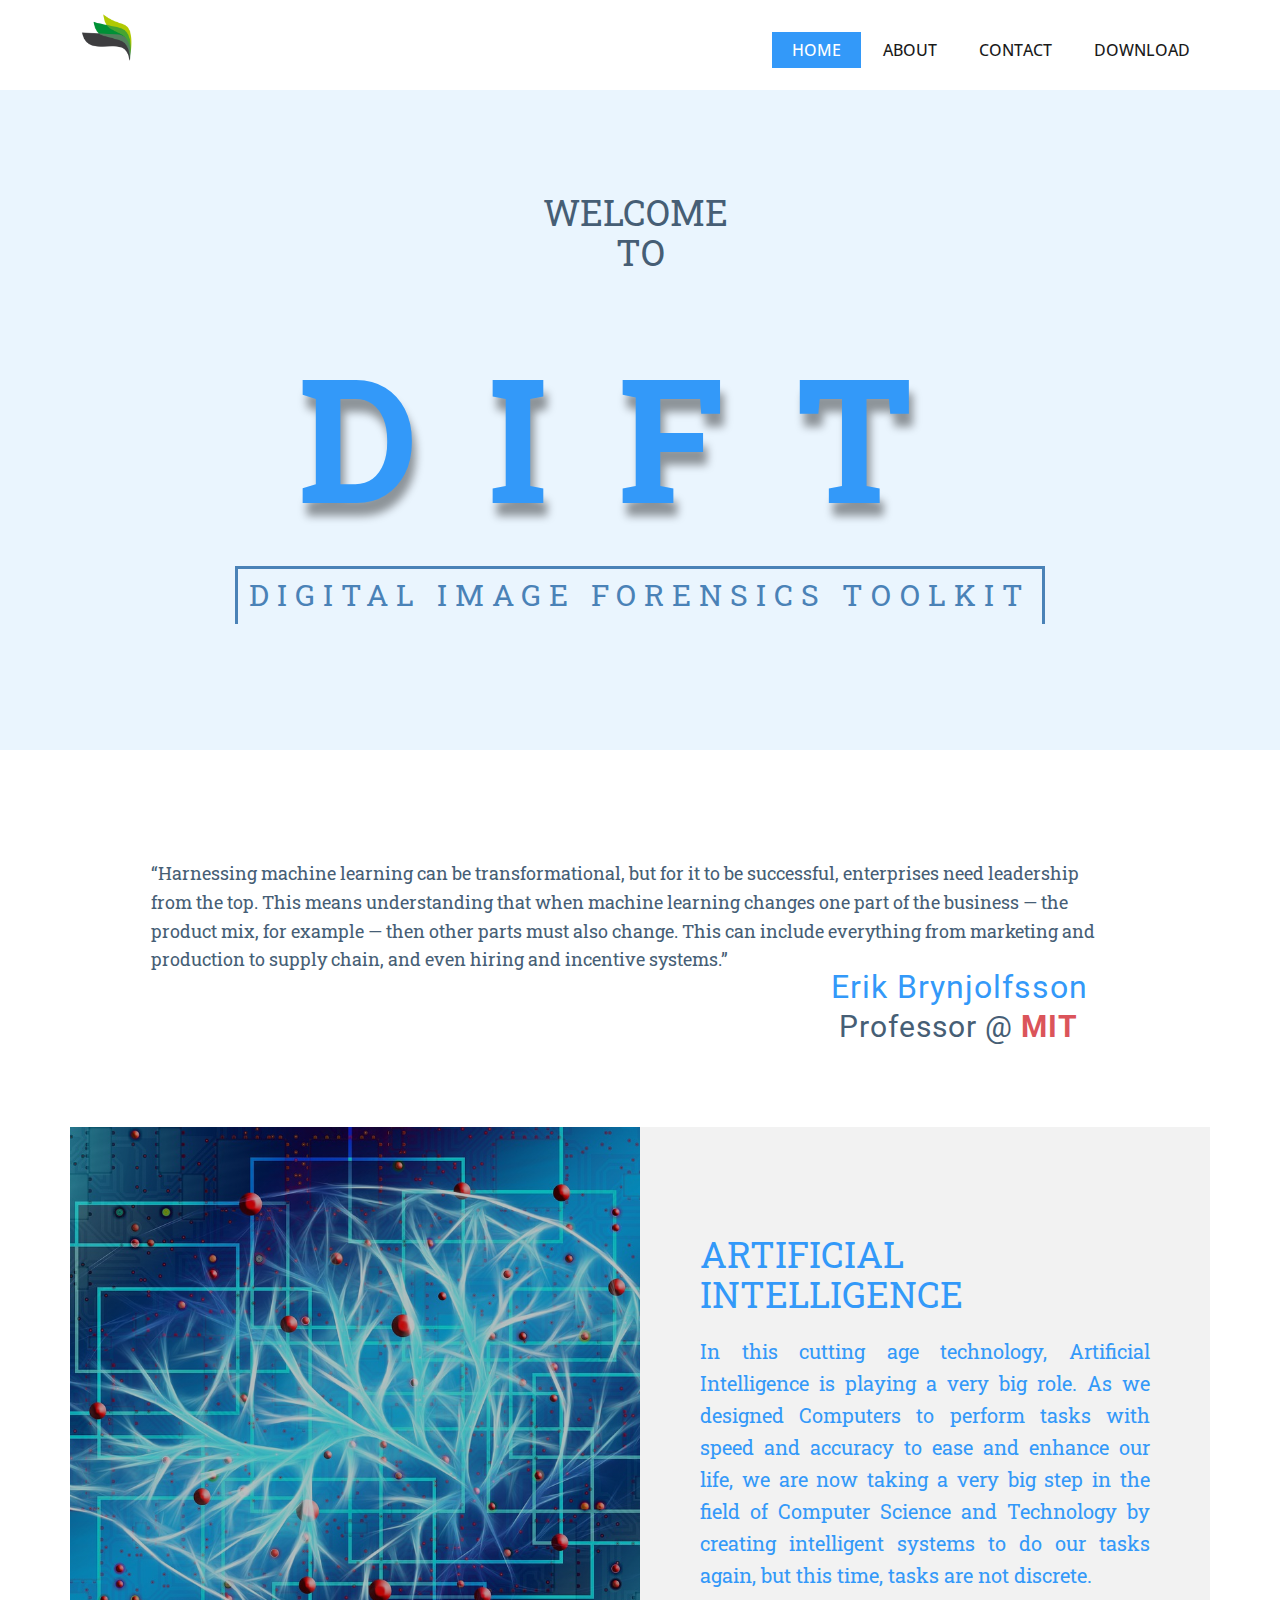
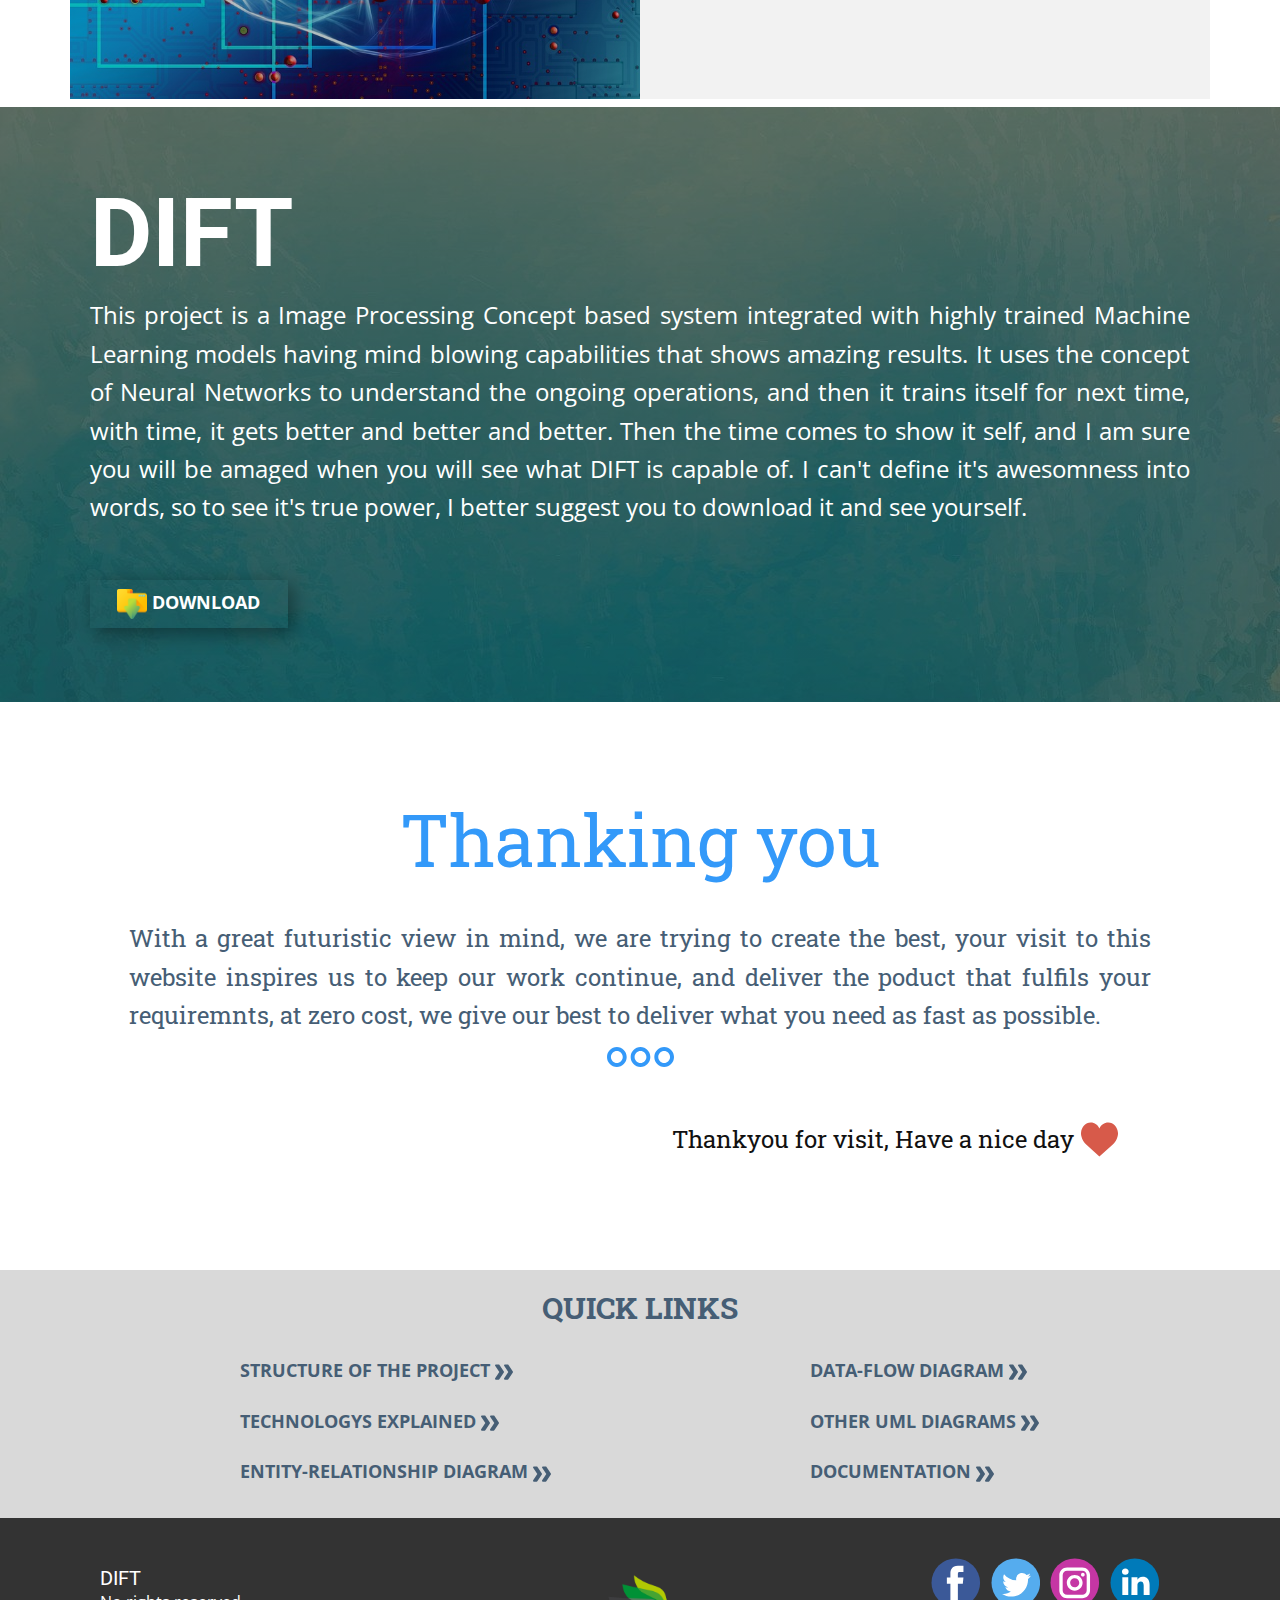
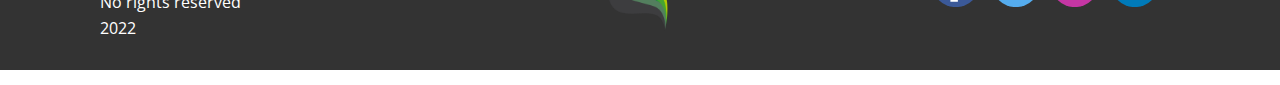
<file: index.html>
<!DOCTYPE html>
<html style="font-size: 16px;">
  <head>
    <meta name="viewport" content="width=device-width, initial-scale=1.0">
    <meta charset="utf-8">
    <meta name="keywords" content="WELCOME&nbsp;TO, DIFT​, ARTIFICIAL INTELLIGENCE, DIFT, Thanking you">
    <meta name="description" content="Digital Image Forensics Toolkit is an Artificial Intelligence based Forensics software that allows the user to perform basic to advance level operations for free.">
    <meta name="page_type" content="np-template-header-footer-from-plugin">
    <title>Home</title>
    <link rel="stylesheet" href="nicepage.css" media="screen">
<link rel="stylesheet" href="Home.css" media="screen">
    <script class="u-script" type="text/javascript" src="jquery.js" defer=""></script>
    <script class="u-script" type="text/javascript" src="nicepage.js" defer=""></script>
    <meta name="generator" content="Nicepage 4.6.5, nicepage.com">
    <link id="u-theme-google-font" rel="stylesheet" href="https://fonts.googleapis.com/css?family=Roboto:100,100i,300,300i,400,400i,500,500i,700,700i,900,900i|Open+Sans:300,300i,400,400i,500,500i,600,600i,700,700i,800,800i">
    <link id="u-page-google-font" rel="stylesheet" href="https://fonts.googleapis.com/css?family=Roboto+Slab:100,200,300,400,500,600,700,800,900">
    
    
    
    
    
    
    
    <script type="application/ld+json">{
		"@context": "http://schema.org",
		"@type": "Organization",
		"name": "",
		"logo": "images/536120479-0.png",
		"sameAs": []
}</script>
    <meta name="theme-color" content="#3399f9">
    <meta property="og:title" content="Home">
    <meta property="og:description" content="Digital Image Forensics Toolkit is an Artificial Intelligence based Forensics software that allows the user to perform basic to advance level operations for free.">
    <meta property="og:type" content="website">
  </head>
  <body data-home-page="Home.html" data-home-page-title="Home" class="u-body u-xl-mode"><header class="u-clearfix u-header u-header" id="sec-83c2"><div class="u-clearfix u-sheet u-sheet-1">
        <a href="https://nicepage.com" class="u-image u-logo u-image-1" data-image-width="150" data-image-height="150">
          <img src="images/536120479-0.png" class="u-logo-image u-logo-image-1">
        </a>
        <nav class="u-menu u-menu-dropdown u-offcanvas u-menu-1" data-responsive-from="MD">
          <div class="menu-collapse" style="font-size: 1rem; letter-spacing: 0px; text-transform: uppercase; font-weight: 500;">
            <a class="u-button-style u-custom-active-border-color u-custom-active-color u-custom-border u-custom-border-color u-custom-borders u-custom-hover-border-color u-custom-hover-color u-custom-left-right-menu-spacing u-custom-padding-bottom u-custom-text-active-color u-custom-text-color u-custom-text-hover-color u-custom-top-bottom-menu-spacing u-nav-link u-text-active-palette-1-base u-text-hover-palette-2-base" href="#">
              <svg class="u-svg-link" viewBox="0 0 24 24"><use xmlns:xlink="http://www.w3.org/1999/xlink" xlink:href="#menu-hamburger"></use></svg>
              <svg class="u-svg-content" version="1.1" id="menu-hamburger" viewBox="0 0 16 16" x="0px" y="0px" xmlns:xlink="http://www.w3.org/1999/xlink" xmlns="http://www.w3.org/2000/svg"><g><rect y="1" width="16" height="2"></rect><rect y="7" width="16" height="2"></rect><rect y="13" width="16" height="2"></rect>
</g></svg>
            </a>
          </div>
          <div class="u-custom-menu u-nav-container">
            <ul class="u-nav u-spacing-2 u-unstyled u-nav-1"><li class="u-nav-item"><a class="u-active-palette-1-base u-border-active-palette-1-base u-border-hover-palette-1-base u-border-no-left u-border-no-right u-border-no-top u-button-style u-hover-palette-1-light-2 u-nav-link u-text-active-white u-text-grey-90 u-text-hover-white" href="Home.html" style="padding: 10px 20px;">Home</a>
</li><li class="u-nav-item"><a class="u-active-palette-1-base u-border-active-palette-1-base u-border-hover-palette-1-base u-border-no-left u-border-no-right u-border-no-top u-button-style u-hover-palette-1-light-2 u-nav-link u-text-active-white u-text-grey-90 u-text-hover-white" href="About.html" style="padding: 10px 20px;">About</a>
</li><li class="u-nav-item"><a class="u-active-palette-1-base u-border-active-palette-1-base u-border-hover-palette-1-base u-border-no-left u-border-no-right u-border-no-top u-button-style u-hover-palette-1-light-2 u-nav-link u-text-active-white u-text-grey-90 u-text-hover-white" href="Contact.html" style="padding: 10px 20px;">Contact</a>
</li><li class="u-nav-item"><a class="u-active-palette-1-base u-border-active-palette-1-base u-border-hover-palette-1-base u-border-no-left u-border-no-right u-border-no-top u-button-style u-hover-palette-1-light-2 u-nav-link u-text-active-white u-text-grey-90 u-text-hover-white" href="Download.html" target="_blank" style="padding: 10px 20px;">Download</a>
</li></ul>
          </div>
          <div class="u-custom-menu u-nav-container-collapse">
            <div class="u-black u-container-style u-inner-container-layout u-opacity u-opacity-95 u-sidenav">
              <div class="u-inner-container-layout u-sidenav-overflow">
                <div class="u-menu-close"></div>
                <ul class="u-align-center u-nav u-popupmenu-items u-unstyled u-nav-2"><li class="u-nav-item"><a class="u-button-style u-nav-link" href="Home.html" style="padding: 10px 20px;">Home</a>
</li><li class="u-nav-item"><a class="u-button-style u-nav-link" href="About.html" style="padding: 10px 20px;">About</a>
</li><li class="u-nav-item"><a class="u-button-style u-nav-link" href="Contact.html" style="padding: 10px 20px;">Contact</a>
</li><li class="u-nav-item"><a class="u-button-style u-nav-link" href="Download.html" target="_blank" style="padding: 10px 20px;">Download</a>
</li></ul>
              </div>
            </div>
            <div class="u-black u-menu-overlay u-opacity u-opacity-70"></div>
          </div>
        </nav>
      </div></header>
    <section class="u-clearfix u-palette-1-light-3 u-section-1" id="sec-63e3">
      <div class="u-clearfix u-sheet u-sheet-1">
        <h2 class="u-align-center u-custom-font u-font-roboto-slab u-text u-text-default u-text-palette-1-dark-2 u-text-1">WELCOME&nbsp;<br>TO
        </h2>
        <h1 class="u-align-center u-custom-font u-font-roboto-slab u-hover-feature u-text u-text-default-lg u-text-default-md u-text-default-sm u-text-default-xl u-text-palette-1-base u-title u-text-2" data-animation-name="pulse" data-animation-duration="1000" data-animation-direction="" data-animation-delay="0">DIFT<span style="font-weight: 700;"></span>
        </h1>
        <div class="u-border-3 u-border-palette-1-dark-1 u-shape u-shape-bottom u-shape-1"></div>
        <h3 class="u-align-center u-custom-font u-font-roboto-slab u-text u-text-default u-text-palette-1-dark-1 u-text-3">DIGITAL IMAGE FORENSICS TOOLKIT </h3>
      </div>
      
    </section>
    <section class="u-clearfix u-section-2" id="sec-2ee2">
      <div class="u-clearfix u-sheet u-valign-middle u-sheet-1">
        <div class="u-clearfix u-layout-wrap u-layout-wrap-1">
          <div class="u-layout">
            <div class="u-layout-row">
              <div class="u-align-left u-container-style u-layout-cell u-left-cell u-size-60 u-layout-cell-1">
                <div class="u-container-layout u-container-layout-1">
                  <p class="u-custom-font u-font-roboto-slab u-text u-text-palette-1-dark-2 u-text-1">“Harnessing machine learning can be transformational, but for it to be successful, enterprises need leadership from the top. This means understanding that when machine learning changes one part of the business — the product mix, for example — then other parts must also change. This can include everything from marketing and production to supply chain, and even hiring and incentive systems.”</p>
                  <h3 class="u-text u-text-default u-text-2">
                    <a href="https://www.brynjolfsson.com/" class="u-active-none u-border-none u-btn u-button-style u-hover-none u-none u-text-palette-1-base u-btn-1">Erik Brynjolfsson</a>
                    <br>
                    <span class="u-text-palette-1-dark-2" style="font-size: 1.875rem;">&nbsp;Professor @ <span style="font-weight: 700;" class="u-text-palette-2-base">MIT</span>
                    </span>
                  </h3>
                </div>
              </div>
            </div>
          </div>
        </div>
      </div>
    </section>
    <section class="u-clearfix u-section-3" id="sec-2bcc">
      <div class="u-clearfix u-sheet u-sheet-1">
        <div class="u-clearfix u-expanded-width u-gutter-0 u-layout-wrap u-layout-wrap-1">
          <div class="u-layout" style="">
            <div class="u-layout-row" style="">
              <div class="u-align-left u-container-style u-image u-layout-cell u-left-cell u-shading u-size-30 u-size-xs-60 u-image-1" src="" data-image-width="150" data-image-height="99">
                <div class="u-container-layout u-container-layout-1" src=""></div>
              </div>
              <div class="u-container-style u-grey-5 u-layout-cell u-right-cell u-size-30 u-size-xs-60 u-layout-cell-2">
                <div class="u-container-layout u-valign-middle u-container-layout-2">
                  <h2 class="u-align-left u-custom-font u-font-roboto-slab u-text u-text-default u-text-palette-1-base u-text-1">ARTIFICIAL INTELLIGENCE</h2>
                  <p class="u-align-justify u-custom-font u-font-roboto-slab u-text u-text-palette-1-base u-text-2">In this cutting age technology, Artificial Intelligence is playing a very big role. As we designed Computers to perform tasks with speed and accuracy to ease and enhance our life, we are now taking a very big step in the field of Computer Science and Technology by creating intelligent systems to do our tasks again, but this time, tasks are not discrete.&nbsp;&nbsp;</p>
                </div>
              </div>
            </div>
          </div>
        </div>
      </div>
    </section>
    <section class="u-align-left u-clearfix u-image u-shading u-section-4" src="" data-image-width="1280" data-image-height="853" id="sec-acba">
      <div class="u-clearfix u-sheet u-valign-middle u-sheet-1">
        <h1 class="u-text u-text-default u-title u-text-1">DIFT</h1>
        <p class="u-align-justify u-large-text u-text u-text-variant u-text-2">This project is a Image Processing Concept based system integrated with highly trained Machine Learning models having mind blowing capabilities that shows amazing results. It uses the concept of Neural Networks to understand the ongoing operations, and then it trains itself for next time, with time, it gets better and better and better. Then the time comes to show it self, and I am sure you will be amaged when you will see what DIFT is capable of. I can't define it's awesomness into words, so to see it's true power, I better suggest you to download it and see yourself.&nbsp;</p>
        <a href="#" class="u-btn u-button-style u-none u-btn-1"><span class="u-file-icon u-icon u-icon-1"><img src="images/3039520.png" alt=""></span>&nbsp;DOWNLOAD
        </a>
      </div>
    </section>
    <section class="u-align-center u-clearfix u-section-5" id="sec-5cc6">
      <div class="u-clearfix u-sheet u-sheet-1">
        <h1 class="u-custom-font u-font-roboto-slab u-text u-text-default u-text-palette-1-base u-title u-text-1">Thanking you</h1>
        <p class="u-align-justify u-custom-font u-font-roboto-slab u-large-text u-text u-text-palette-1-dark-2 u-text-variant u-text-2">With a great futuristic view in mind, we are trying to create the best, your visit to this website inspires us to keep our work continue, and deliver the poduct that fulfils your requiremnts, at zero cost, we give our best to deliver what you need as fast as possible.&nbsp;</p>
        <div class="u-shape u-shape-svg u-text-palette-1-base u-shape-1">
          <svg class="u-svg-link" preserveAspectRatio="none" viewBox="0 0 160 48" style=""><use xmlns:xlink="http://www.w3.org/1999/xlink" xlink:href="#svg-2d8c"></use></svg>
          <svg class="u-svg-content" viewBox="0 0 160 48" x="0px" y="0px" id="svg-2d8c"><path d="M80,9.6c7.6,0,14.1,6.6,14.1,14.4S87.6,38.4,80,38.4S65.9,31.8,65.9,24S72.4,9.6,80,9.6 M80,0C67.1,0,56.5,10.8,56.5,24
	S67.1,48,80,48s23.5-10.8,23.5-24S92.9,0,80,0L80,0z M136.5,9.6c7.6,0,14.1,6.6,14.1,14.4s-6.5,14.4-14.1,14.4s-14.1-6.6-14.1-14.4
	S128.8,9.6,136.5,9.6 M136.5,0c-12.9,0-23.5,10.8-23.5,24s10.6,24,23.5,24c12.9,0,23.5-10.8,23.5-24S149.4,0,136.5,0L136.5,0z
	 M23.5,9.6c7.6,0,14.1,6.6,14.1,14.4s-6.5,14.4-14.1,14.4S9.4,31.8,9.4,24S15.9,9.6,23.5,9.6 M23.5,0C10.6,0,0,10.8,0,24
	s10.6,24,23.5,24s23.5-10.8,23.5-24S36.4,0,23.5,0L23.5,0z"></path></svg>
        </div>
        <div class="u-container-style u-group u-group-1">
          <div class="u-container-layout"><span class="u-icon u-icon-1"><svg class="u-svg-link" preserveAspectRatio="xMidYMin slice" viewBox="0 0 50 50" style=""><use xmlns:xlink="http://www.w3.org/1999/xlink" xlink:href="#svg-57d1"></use></svg><svg class="u-svg-content" viewBox="0 0 50 50" x="0px" y="0px" id="svg-57d1" style="enable-background:new 0 0 50 50;"><path style="fill:currentColor;" d="M24.85,10.126c2.018-4.783,6.628-8.125,11.99-8.125c7.223,0,12.425,6.179,13.079,13.543
	c0,0,0.353,1.828-0.424,5.119c-1.058,4.482-3.545,8.464-6.898,11.503L24.85,48L7.402,32.165c-3.353-3.038-5.84-7.021-6.898-11.503
	c-0.777-3.291-0.424-5.119-0.424-5.119C0.734,8.179,5.936,2,13.159,2C18.522,2,22.832,5.343,24.85,10.126z"></path></svg></span>
            <h4 class="u-align-justify u-custom-font u-font-roboto-slab u-text u-text-default u-text-3">Thankyou for visit, Have a nice day</h4>
          </div>
        </div>
      </div>
    </section>
    <section class="u-align-center u-clearfix u-grey-15 u-section-6" id="sec-d1f7">
      <div class="u-clearfix u-sheet u-valign-middle-xs u-sheet-1">
        <h3 class="u-custom-font u-font-roboto-slab u-text u-text-default u-text-palette-1-dark-2 u-text-1">QUICK LINKS</h3>
        <div class="u-container-style u-group u-group-1">
          <div class="u-container-layout">
            <a href="https://nicepage.com/k/business-card-html-templates" class="u-btn u-button-style u-none u-text-hover-palette-1-base u-text-palette-1-dark-2 u-btn-1">STRUCTURE OF THE PROJECT&nbsp;<span class="u-icon u-text-palette-1-dark-2"><svg class="u-svg-content" viewBox="0 -32 426.66667 426" style="width: 1em; height: 1em;"><path d="m213.332031 181.667969c0 4.265625-1.277343 8.53125-3.625 11.730469l-106.667969 160c-3.839843 5.761718-10.238281 9.601562-17.707031 9.601562h-64c-11.730469 0-21.332031-9.601562-21.332031-21.332031 0-4.269531 1.28125-8.535157 3.625-11.734375l98.773438-148.265625-98.773438-148.269531c-2.34375-3.199219-3.625-7.464844-3.625-11.730469 0-11.734375 9.601562-21.335938 21.332031-21.335938h64c7.46875 0 13.867188 3.839844 17.707031 9.601563l106.667969 160c2.347657 3.199218 3.625 7.464844 3.625 11.734375zm0 0"></path><path d="m426.667969 181.667969c0 4.265625-1.28125 8.53125-3.628907 11.730469l-106.664062 160c-3.839844 5.761718-10.242188 9.601562-17.707031 9.601562h-64c-11.734375 0-21.335938-9.601562-21.335938-21.332031 0-4.269531 1.28125-8.535157 3.628907-11.734375l98.773437-148.265625-98.773437-148.269531c-2.347657-3.199219-3.628907-7.464844-3.628907-11.730469 0-11.734375 9.601563-21.335938 21.335938-21.335938h64c7.464843 0 13.867187 3.839844 17.707031 9.601563l106.664062 160c2.347657 3.199218 3.628907 7.464844 3.628907 11.734375zm0 0"></path></svg><img></span>
            </a>
            <a href="https://nicepage.com/k/business-card-html-templates" class="u-btn u-button-style u-none u-text-hover-palette-1-base u-text-palette-1-dark-2 u-btn-2">TECHNOLOGYS EXPLAINED&nbsp;<span class="u-icon u-text-palette-1-dark-2"><svg class="u-svg-content" viewBox="0 -32 426.66667 426" style="width: 1em; height: 1em;"><path d="m213.332031 181.667969c0 4.265625-1.277343 8.53125-3.625 11.730469l-106.667969 160c-3.839843 5.761718-10.238281 9.601562-17.707031 9.601562h-64c-11.730469 0-21.332031-9.601562-21.332031-21.332031 0-4.269531 1.28125-8.535157 3.625-11.734375l98.773438-148.265625-98.773438-148.269531c-2.34375-3.199219-3.625-7.464844-3.625-11.730469 0-11.734375 9.601562-21.335938 21.332031-21.335938h64c7.46875 0 13.867188 3.839844 17.707031 9.601563l106.667969 160c2.347657 3.199218 3.625 7.464844 3.625 11.734375zm0 0"></path><path d="m426.667969 181.667969c0 4.265625-1.28125 8.53125-3.628907 11.730469l-106.664062 160c-3.839844 5.761718-10.242188 9.601562-17.707031 9.601562h-64c-11.734375 0-21.335938-9.601562-21.335938-21.332031 0-4.269531 1.28125-8.535157 3.628907-11.734375l98.773437-148.265625-98.773437-148.269531c-2.347657-3.199219-3.628907-7.464844-3.628907-11.730469 0-11.734375 9.601563-21.335938 21.335938-21.335938h64c7.464843 0 13.867187 3.839844 17.707031 9.601563l106.664062 160c2.347657 3.199218 3.628907 7.464844 3.628907 11.734375zm0 0"></path></svg><img></span>
            </a>
            <a href="https://nicepage.com/k/business-card-html-templates" class="u-btn u-button-style u-none u-text-hover-palette-1-base u-text-palette-1-dark-2 u-btn-3">ENTITY-RELATIONSHIP DIAGRAM&nbsp;<span class="u-icon u-text-palette-1-dark-2"><svg class="u-svg-content" viewBox="0 -32 426.66667 426" style="width: 1em; height: 1em;"><path d="m213.332031 181.667969c0 4.265625-1.277343 8.53125-3.625 11.730469l-106.667969 160c-3.839843 5.761718-10.238281 9.601562-17.707031 9.601562h-64c-11.730469 0-21.332031-9.601562-21.332031-21.332031 0-4.269531 1.28125-8.535157 3.625-11.734375l98.773438-148.265625-98.773438-148.269531c-2.34375-3.199219-3.625-7.464844-3.625-11.730469 0-11.734375 9.601562-21.335938 21.332031-21.335938h64c7.46875 0 13.867188 3.839844 17.707031 9.601563l106.667969 160c2.347657 3.199218 3.625 7.464844 3.625 11.734375zm0 0"></path><path d="m426.667969 181.667969c0 4.265625-1.28125 8.53125-3.628907 11.730469l-106.664062 160c-3.839844 5.761718-10.242188 9.601562-17.707031 9.601562h-64c-11.734375 0-21.335938-9.601562-21.335938-21.332031 0-4.269531 1.28125-8.535157 3.628907-11.734375l98.773437-148.265625-98.773437-148.269531c-2.347657-3.199219-3.628907-7.464844-3.628907-11.730469 0-11.734375 9.601563-21.335938 21.335938-21.335938h64c7.464843 0 13.867187 3.839844 17.707031 9.601563l106.664062 160c2.347657 3.199218 3.628907 7.464844 3.628907 11.734375zm0 0"></path></svg><img></span>
            </a>
          </div>
        </div>
        <div class="u-container-style u-group u-group-2">
          <div class="u-container-layout">
            <a href="https://nicepage.com/k/business-card-html-templates" class="u-btn u-button-style u-none u-text-hover-palette-1-base u-text-palette-1-dark-2 u-btn-4">DATA-FLOW DIAGRAM&nbsp;<span class="u-icon u-text-palette-1-dark-2"><svg class="u-svg-content" viewBox="0 -32 426.66667 426" style="width: 1em; height: 1em;"><path d="m213.332031 181.667969c0 4.265625-1.277343 8.53125-3.625 11.730469l-106.667969 160c-3.839843 5.761718-10.238281 9.601562-17.707031 9.601562h-64c-11.730469 0-21.332031-9.601562-21.332031-21.332031 0-4.269531 1.28125-8.535157 3.625-11.734375l98.773438-148.265625-98.773438-148.269531c-2.34375-3.199219-3.625-7.464844-3.625-11.730469 0-11.734375 9.601562-21.335938 21.332031-21.335938h64c7.46875 0 13.867188 3.839844 17.707031 9.601563l106.667969 160c2.347657 3.199218 3.625 7.464844 3.625 11.734375zm0 0"></path><path d="m426.667969 181.667969c0 4.265625-1.28125 8.53125-3.628907 11.730469l-106.664062 160c-3.839844 5.761718-10.242188 9.601562-17.707031 9.601562h-64c-11.734375 0-21.335938-9.601562-21.335938-21.332031 0-4.269531 1.28125-8.535157 3.628907-11.734375l98.773437-148.265625-98.773437-148.269531c-2.347657-3.199219-3.628907-7.464844-3.628907-11.730469 0-11.734375 9.601563-21.335938 21.335938-21.335938h64c7.464843 0 13.867187 3.839844 17.707031 9.601563l106.664062 160c2.347657 3.199218 3.628907 7.464844 3.628907 11.734375zm0 0"></path></svg><img></span>
            </a>
            <a href="https://nicepage.com/k/business-card-html-templates" class="u-btn u-button-style u-none u-text-hover-palette-1-base u-text-palette-1-dark-2 u-btn-5">OTHER UML DIAGRAMS&nbsp;<span class="u-icon u-text-palette-1-dark-2"><svg class="u-svg-content" viewBox="0 -32 426.66667 426" style="width: 1em; height: 1em;"><path d="m213.332031 181.667969c0 4.265625-1.277343 8.53125-3.625 11.730469l-106.667969 160c-3.839843 5.761718-10.238281 9.601562-17.707031 9.601562h-64c-11.730469 0-21.332031-9.601562-21.332031-21.332031 0-4.269531 1.28125-8.535157 3.625-11.734375l98.773438-148.265625-98.773438-148.269531c-2.34375-3.199219-3.625-7.464844-3.625-11.730469 0-11.734375 9.601562-21.335938 21.332031-21.335938h64c7.46875 0 13.867188 3.839844 17.707031 9.601563l106.667969 160c2.347657 3.199218 3.625 7.464844 3.625 11.734375zm0 0"></path><path d="m426.667969 181.667969c0 4.265625-1.28125 8.53125-3.628907 11.730469l-106.664062 160c-3.839844 5.761718-10.242188 9.601562-17.707031 9.601562h-64c-11.734375 0-21.335938-9.601562-21.335938-21.332031 0-4.269531 1.28125-8.535157 3.628907-11.734375l98.773437-148.265625-98.773437-148.269531c-2.347657-3.199219-3.628907-7.464844-3.628907-11.730469 0-11.734375 9.601563-21.335938 21.335938-21.335938h64c7.464843 0 13.867187 3.839844 17.707031 9.601563l106.664062 160c2.347657 3.199218 3.628907 7.464844 3.628907 11.734375zm0 0"></path></svg><img></span>
            </a>
            <a href="https://nicepage.com/k/business-card-html-templates" class="u-btn u-button-style u-none u-text-hover-palette-1-base u-text-palette-1-dark-2 u-btn-6">DOCUMENTATION&nbsp;<span class="u-icon u-text-palette-1-dark-2"><svg class="u-svg-content" viewBox="0 -32 426.66667 426" style="width: 1em; height: 1em;"><path d="m213.332031 181.667969c0 4.265625-1.277343 8.53125-3.625 11.730469l-106.667969 160c-3.839843 5.761718-10.238281 9.601562-17.707031 9.601562h-64c-11.730469 0-21.332031-9.601562-21.332031-21.332031 0-4.269531 1.28125-8.535157 3.625-11.734375l98.773438-148.265625-98.773438-148.269531c-2.34375-3.199219-3.625-7.464844-3.625-11.730469 0-11.734375 9.601562-21.335938 21.332031-21.335938h64c7.46875 0 13.867188 3.839844 17.707031 9.601563l106.667969 160c2.347657 3.199218 3.625 7.464844 3.625 11.734375zm0 0"></path><path d="m426.667969 181.667969c0 4.265625-1.28125 8.53125-3.628907 11.730469l-106.664062 160c-3.839844 5.761718-10.242188 9.601562-17.707031 9.601562h-64c-11.734375 0-21.335938-9.601562-21.335938-21.332031 0-4.269531 1.28125-8.535157 3.628907-11.734375l98.773437-148.265625-98.773437-148.269531c-2.347657-3.199219-3.628907-7.464844-3.628907-11.730469 0-11.734375 9.601563-21.335938 21.335938-21.335938h64c7.464843 0 13.867187 3.839844 17.707031 9.601563l106.664062 160c2.347657 3.199218 3.628907 7.464844 3.628907 11.734375zm0 0"></path></svg><img></span>
            </a>
          </div>
        </div>
      </div>
    </section>
    
    
    <footer class="u-clearfix u-footer u-grey-80" id="sec-895f"><div class="u-clearfix u-sheet u-sheet-1">
        <div class="u-clearfix u-expanded-width u-gutter-30 u-layout-wrap u-layout-wrap-1">
          <div class="u-gutter-0 u-layout">
            <div class="u-layout-row">
              <div class="u-align-center-sm u-align-center-xs u-align-left-md u-align-left-xl u-container-style u-layout-cell u-left-cell u-size-20 u-size-20-md u-layout-cell-1">
                <div class="u-container-layout u-valign-middle u-container-layout-1"><!--position-->
                  <div data-position="" class="u-position"><!--block-->
                    <div class="u-block">
                      <div class="u-block-container u-clearfix"><!--block_header-->
                        <h5 class="u-block-header u-text"><!--block_header_content-->DIFT<!--/block_header_content--></h5><!--/block_header--><!--block_content-->
                        <div class="u-block-content u-text"><!--block_content_content-->No rights reserved<br>2022<!--/block_content_content-->
                        </div><!--/block_content-->
                      </div>
                    </div><!--/block-->
                  </div><!--/position-->
                </div>
              </div>
              <div class="u-align-center-sm u-align-right-md u-container-style u-layout-cell u-size-20 u-size-20-md u-layout-cell-2">
                <div class="u-container-layout u-valign-middle u-container-layout-2">
                  <a href="https://nicepage.com" class="u-image u-logo u-image-1" data-image-width="1000" data-image-height="1000">
                    <img src="images/536120479-0-4.png" class="u-logo-image u-logo-image-1">
                  </a>
                </div>
              </div>
              <div class="u-align-center-sm u-align-center-xs u-align-left-md u-align-right-lg u-align-right-xl u-container-style u-layout-cell u-right-cell u-size-20 u-size-20-md u-layout-cell-3">
                <div class="u-container-layout u-valign-top u-container-layout-3">
                  <div class="u-social-icons u-spacing-10 u-social-icons-1">
                    <a class="u-social-url" title="facebook" target="_blank" href=""><span class="u-icon u-social-facebook u-social-icon u-icon-1"><svg class="u-svg-link" preserveAspectRatio="xMidYMin slice" viewBox="0 0 112 112" style=""><use xmlns:xlink="http://www.w3.org/1999/xlink" xlink:href="#svg-e919"></use></svg><svg class="u-svg-content" viewBox="0 0 112 112" x="0" y="0" id="svg-e919"><circle fill="currentColor" cx="56.1" cy="56.1" r="55"></circle><path fill="#FFFFFF" d="M73.5,31.6h-9.1c-1.4,0-3.6,0.8-3.6,3.9v8.5h12.6L72,58.3H60.8v40.8H43.9V58.3h-8V43.9h8v-9.2
            c0-6.7,3.1-17,17-17h12.5v13.9H73.5z"></path></svg></span>
                    </a>
                    <a class="u-social-url" title="twitter" target="_blank" href=""><span class="u-icon u-social-icon u-social-twitter u-icon-2"><svg class="u-svg-link" preserveAspectRatio="xMidYMin slice" viewBox="0 0 112 112" style=""><use xmlns:xlink="http://www.w3.org/1999/xlink" xlink:href="#svg-f7c1"></use></svg><svg class="u-svg-content" viewBox="0 0 112 112" x="0" y="0" id="svg-f7c1"><circle fill="currentColor" class="st0" cx="56.1" cy="56.1" r="55"></circle><path fill="#FFFFFF" d="M83.8,47.3c0,0.6,0,1.2,0,1.7c0,17.7-13.5,38.2-38.2,38.2C38,87.2,31,85,25,81.2c1,0.1,2.1,0.2,3.2,0.2
            c6.3,0,12.1-2.1,16.7-5.7c-5.9-0.1-10.8-4-12.5-9.3c0.8,0.2,1.7,0.2,2.5,0.2c1.2,0,2.4-0.2,3.5-0.5c-6.1-1.2-10.8-6.7-10.8-13.1
            c0-0.1,0-0.1,0-0.2c1.8,1,3.9,1.6,6.1,1.7c-3.6-2.4-6-6.5-6-11.2c0-2.5,0.7-4.8,1.8-6.7c6.6,8.1,16.5,13.5,27.6,14
            c-0.2-1-0.3-2-0.3-3.1c0-7.4,6-13.4,13.4-13.4c3.9,0,7.3,1.6,9.8,4.2c3.1-0.6,5.9-1.7,8.5-3.3c-1,3.1-3.1,5.8-5.9,7.4
            c2.7-0.3,5.3-1,7.7-2.1C88.7,43,86.4,45.4,83.8,47.3z"></path></svg></span>
                    </a>
                    <a class="u-social-url" title="instagram" target="_blank" href=""><span class="u-icon u-social-icon u-social-instagram u-icon-3"><svg class="u-svg-link" preserveAspectRatio="xMidYMin slice" viewBox="0 0 112 112" style=""><use xmlns:xlink="http://www.w3.org/1999/xlink" xlink:href="#svg-a2c9"></use></svg><svg class="u-svg-content" viewBox="0 0 112 112" x="0" y="0" id="svg-a2c9"><circle fill="currentColor" cx="56.1" cy="56.1" r="55"></circle><path fill="#FFFFFF" d="M55.9,38.2c-9.9,0-17.9,8-17.9,17.9C38,66,46,74,55.9,74c9.9,0,17.9-8,17.9-17.9C73.8,46.2,65.8,38.2,55.9,38.2
            z M55.9,66.4c-5.7,0-10.3-4.6-10.3-10.3c-0.1-5.7,4.6-10.3,10.3-10.3c5.7,0,10.3,4.6,10.3,10.3C66.2,61.8,61.6,66.4,55.9,66.4z"></path><path fill="#FFFFFF" d="M74.3,33.5c-2.3,0-4.2,1.9-4.2,4.2s1.9,4.2,4.2,4.2s4.2-1.9,4.2-4.2S76.6,33.5,74.3,33.5z"></path><path fill="#FFFFFF" d="M73.1,21.3H38.6c-9.7,0-17.5,7.9-17.5,17.5v34.5c0,9.7,7.9,17.6,17.5,17.6h34.5c9.7,0,17.5-7.9,17.5-17.5V38.8
            C90.6,29.1,82.7,21.3,73.1,21.3z M83,73.3c0,5.5-4.5,9.9-9.9,9.9H38.6c-5.5,0-9.9-4.5-9.9-9.9V38.8c0-5.5,4.5-9.9,9.9-9.9h34.5
            c5.5,0,9.9,4.5,9.9,9.9V73.3z"></path></svg></span>
                    </a>
                    <a class="u-social-url" title="linkedin" target="_blank" href=""><span class="u-icon u-social-icon u-social-linkedin u-icon-4"><svg class="u-svg-link" preserveAspectRatio="xMidYMin slice" viewBox="0 0 112 112" style=""><use xmlns:xlink="http://www.w3.org/1999/xlink" xlink:href="#svg-49f8"></use></svg><svg class="u-svg-content" viewBox="0 0 112 112" x="0" y="0" id="svg-49f8"><circle fill="currentColor" cx="56.1" cy="56.1" r="55"></circle><path fill="#FFFFFF" d="M41.3,83.7H27.9V43.4h13.4V83.7z M34.6,37.9L34.6,37.9c-4.6,0-7.5-3.1-7.5-7c0-4,3-7,7.6-7s7.4,3,7.5,7
            C42.2,34.8,39.2,37.9,34.6,37.9z M89.6,83.7H76.2V62.2c0-5.4-1.9-9.1-6.8-9.1c-3.7,0-5.9,2.5-6.9,4.9c-0.4,0.9-0.4,2.1-0.4,3.3v22.5
            H48.7c0,0,0.2-36.5,0-40.3h13.4v5.7c1.8-2.7,5-6.7,12.1-6.7c8.8,0,15.4,5.8,15.4,18.1V83.7z"></path></svg></span>
                    </a>
                  </div>
                </div>
              </div>
            </div>
          </div>
        </div>
      </div></footer>
    
  </body>
</html>
</file>
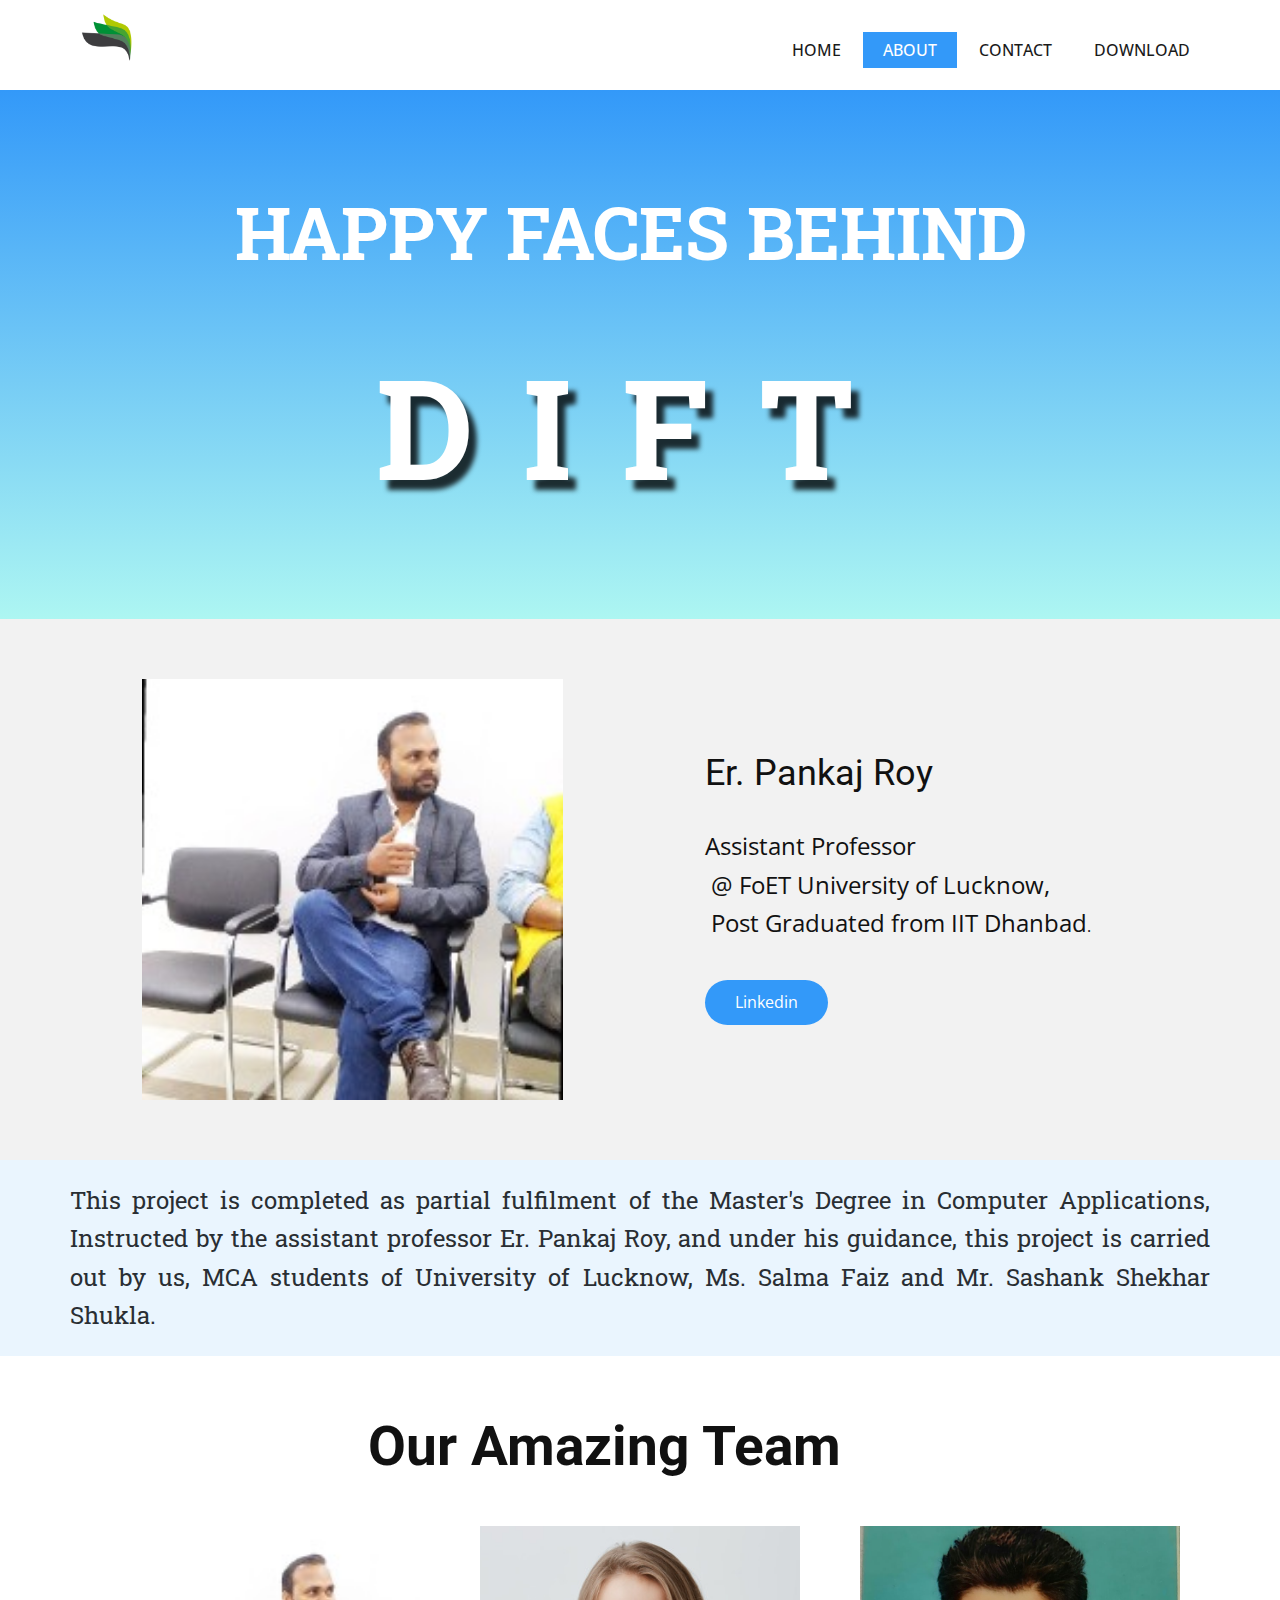
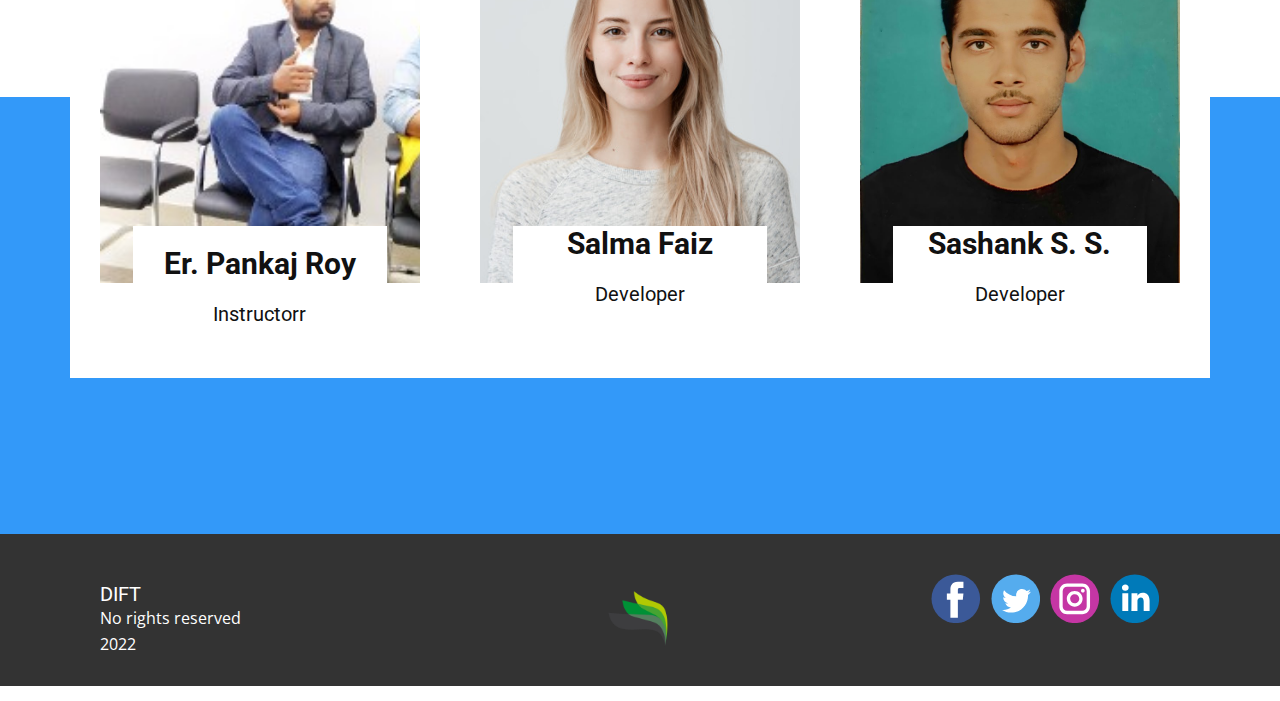
<file: About.html>
<!DOCTYPE html>
<html style="font-size: 16px;">
  <head>
    <meta name="viewport" content="width=device-width, initial-scale=1.0">
    <meta charset="utf-8">
    <meta name="keywords" content="HAPPY FACES BEHIND, DIFT, Er. Pankaj Roy, Our Amazing Team">
    <meta name="description" content="">
    <meta name="page_type" content="np-template-header-footer-from-plugin">
    <title>About</title>
    <link rel="stylesheet" href="nicepage.css" media="screen">
<link rel="stylesheet" href="About.css" media="screen">
    <script class="u-script" type="text/javascript" src="jquery.js" defer=""></script>
    <script class="u-script" type="text/javascript" src="nicepage.js" defer=""></script>
    <meta name="generator" content="Nicepage 4.6.5, nicepage.com">
    <link id="u-theme-google-font" rel="stylesheet" href="https://fonts.googleapis.com/css?family=Roboto:100,100i,300,300i,400,400i,500,500i,700,700i,900,900i|Open+Sans:300,300i,400,400i,500,500i,600,600i,700,700i,800,800i">
    <link id="u-page-google-font" rel="stylesheet" href="https://fonts.googleapis.com/css?family=Roboto+Slab:100,200,300,400,500,600,700,800,900">
    
    
    
    
    
    <script type="application/ld+json">{
		"@context": "http://schema.org",
		"@type": "Organization",
		"name": "",
		"logo": "images/536120479-0.png",
		"sameAs": []
}</script>
    <meta name="theme-color" content="#3399f9">
    <meta property="og:title" content="About">
    <meta property="og:type" content="website">
  </head>
  <body class="u-body u-xl-mode"><header class="u-clearfix u-header u-header" id="sec-83c2"><div class="u-clearfix u-sheet u-sheet-1">
        <a href="#" class="u-image u-logo u-image-1" data-image-width="150" data-image-height="150">
          <img src="images/536120479-0.png" class="u-logo-image u-logo-image-1">
        </a>
        <nav class="u-menu u-menu-dropdown u-offcanvas u-menu-1" data-responsive-from="MD">
          <div class="menu-collapse" style="font-size: 1rem; letter-spacing: 0px; text-transform: uppercase; font-weight: 500;">
            <a class="u-button-style u-custom-active-border-color u-custom-active-color u-custom-border u-custom-border-color u-custom-borders u-custom-hover-border-color u-custom-hover-color u-custom-left-right-menu-spacing u-custom-padding-bottom u-custom-text-active-color u-custom-text-color u-custom-text-hover-color u-custom-top-bottom-menu-spacing u-nav-link u-text-active-palette-1-base u-text-hover-palette-2-base" href="#">
              <svg class="u-svg-link" viewBox="0 0 24 24"><use xmlns:xlink="http://www.w3.org/1999/xlink" xlink:href="#menu-hamburger"></use></svg>
              <svg class="u-svg-content" version="1.1" id="menu-hamburger" viewBox="0 0 16 16" x="0px" y="0px" xmlns:xlink="http://www.w3.org/1999/xlink" xmlns="http://www.w3.org/2000/svg"><g><rect y="1" width="16" height="2"></rect><rect y="7" width="16" height="2"></rect><rect y="13" width="16" height="2"></rect>
</g></svg>
            </a>
          </div>
          <div class="u-custom-menu u-nav-container">
            <ul class="u-nav u-spacing-2 u-unstyled u-nav-1"><li class="u-nav-item"><a class="u-active-palette-1-base u-border-active-palette-1-base u-border-hover-palette-1-base u-border-no-left u-border-no-right u-border-no-top u-button-style u-hover-palette-1-light-2 u-nav-link u-text-active-white u-text-grey-90 u-text-hover-white" href="Home.html" style="padding: 10px 20px;">Home</a>
</li><li class="u-nav-item"><a class="u-active-palette-1-base u-border-active-palette-1-base u-border-hover-palette-1-base u-border-no-left u-border-no-right u-border-no-top u-button-style u-hover-palette-1-light-2 u-nav-link u-text-active-white u-text-grey-90 u-text-hover-white" href="About.html" style="padding: 10px 20px;">About</a>
</li><li class="u-nav-item"><a class="u-active-palette-1-base u-border-active-palette-1-base u-border-hover-palette-1-base u-border-no-left u-border-no-right u-border-no-top u-button-style u-hover-palette-1-light-2 u-nav-link u-text-active-white u-text-grey-90 u-text-hover-white" href="Contact.html" style="padding: 10px 20px;">Contact</a>
</li><li class="u-nav-item"><a class="u-active-palette-1-base u-border-active-palette-1-base u-border-hover-palette-1-base u-border-no-left u-border-no-right u-border-no-top u-button-style u-hover-palette-1-light-2 u-nav-link u-text-active-white u-text-grey-90 u-text-hover-white" href="Download.html" target="_blank" style="padding: 10px 20px;">Download</a>
</li></ul>
          </div>
          <div class="u-custom-menu u-nav-container-collapse">
            <div class="u-black u-container-style u-inner-container-layout u-opacity u-opacity-95 u-sidenav">
              <div class="u-inner-container-layout u-sidenav-overflow">
                <div class="u-menu-close"></div>
                <ul class="u-align-center u-nav u-popupmenu-items u-unstyled u-nav-2"><li class="u-nav-item"><a class="u-button-style u-nav-link" href="Home.html" style="padding: 10px 20px;">Home</a>
</li><li class="u-nav-item"><a class="u-button-style u-nav-link" href="About.html" style="padding: 10px 20px;">About</a>
</li><li class="u-nav-item"><a class="u-button-style u-nav-link" href="Contact.html" style="padding: 10px 20px;">Contact</a>
</li><li class="u-nav-item"><a class="u-button-style u-nav-link" href="Download.html" target="_blank" style="padding: 10px 20px;">Download</a>
</li></ul>
              </div>
            </div>
            <div class="u-black u-menu-overlay u-opacity u-opacity-70"></div>
          </div>
        </nav>
      </div></header>
    <section class="u-clearfix u-gradient u-section-1" id="sec-05a2">
      <div class="u-clearfix u-sheet u-sheet-1">
        <h1 class="u-custom-font u-font-roboto-slab u-text u-text-default u-text-white u-title u-text-1">HAPPY FACES BEHIND&nbsp;<br>
        </h1>
        <h1 class="u-custom-font u-font-roboto-slab u-text u-text-default u-text-white u-title u-text-2">DIFT</h1>
      </div>
    </section>
    <section class="u-clearfix u-grey-5 u-section-2" id="sec-7f74">
      <div class="u-clearfix u-sheet u-sheet-1">
        <div class="u-clearfix u-expanded-width u-gutter-10 u-layout-wrap u-layout-wrap-1">
          <div class="u-layout" style="">
            <div class="u-layout-row" style="">
              <div class="u-align-center u-container-style u-image u-image-contain u-layout-cell u-right-cell u-size-30 u-size-xs-60 u-image-1" src="" data-image-width="200" data-image-height="200">
                <div class="u-container-layout u-valign-middle u-container-layout-1" src=""></div>
              </div>
              <div class="u-align-left u-container-style u-layout-cell u-left-cell u-size-30 u-size-xs-60 u-layout-cell-2" src="">
                <div class="u-container-layout u-valign-middle u-container-layout-2">
                  <h2 class="u-text u-text-default u-text-1">Er. Pankaj Roy</h2>
                  <p class="u-text u-text-2">
                    <span style="font-size: 1.5rem;">Assistant Professor</span>
                    <br>
                    <span style="font-size: 1.5rem;">&nbsp;@ FoET University of Lucknow,</span>
                    <br>
                    <span style="font-size: 1.5rem;">&nbsp;Post Graduated from IIT Dhanbad</span>.
                  </p>
                  <a href="#" class="u-btn u-btn-round u-button-style u-radius-50 u-btn-1">Linkedin</a>
                </div>
              </div>
            </div>
          </div>
        </div>
      </div>
    </section>
    <section class="u-clearfix u-palette-1-light-3 u-section-3" id="sec-54ca">
      <div class="u-clearfix u-sheet u-valign-middle u-sheet-1">
        <p class="u-align-justify u-custom-font u-font-roboto-slab u-text u-text-default u-text-palette-1-dark-3 u-text-1">This project is completed as partial fulfilment of the Master's Degree in Computer Applications, Instructed by the assistant professor Er. Pankaj Roy, and under his guidance, this project is carried out by us, MCA students of University of Lucknow, Ms. Salma Faiz and Mr. Sashank Shekhar Shukla.</p>
      </div>
    </section>
    <section class="u-align-center u-clearfix u-palette-1-base u-section-4" id="carousel_f6a1">
      <div class="u-expanded-width u-shape u-shape-rectangle u-white u-shape-1"></div>
      <h2 class="u-align-center-lg u-align-center-md u-align-center-sm u-align-center-xs u-text u-text-body-color u-text-default u-text-1">Our Amazing Team</h2>
      <div class="u-list u-list-1">
        <div class="u-repeater u-repeater-1">
          <div class="u-container-style u-list-item u-repeater-item u-white u-list-item-1">
            <div class="u-container-layout u-similar-container u-container-layout-1">
              <img alt="" class="u-expanded-width u-image u-image-default u-image-1" data-image-width="200" data-image-height="200" src="images/1638864908781.jpg">
              <div class="u-align-center u-container-style u-group u-white u-group-1">
                <div class="u-container-layout u-container-layout-2">
                  <h4 class="u-text u-text-2">Er. Pankaj Roy</h4>
                  <h6 class="u-text u-text-3">Instructor​r</h6>
                </div>
              </div>
            </div>
          </div>
          <div class="u-container-style u-list-item u-repeater-item u-video-cover u-white u-list-item-2">
            <div class="u-container-layout u-similar-container u-container-layout-3">
              <img alt="" class="u-expanded-width u-image u-image-default u-image-2" data-image-width="626" data-image-height="417" src="images/pretty-smiling-joyfully-female-with-fair-hair-dressed-casually-looking-with-satisfaction_176420-15187.jpg">
              <div class="u-align-center u-container-style u-group u-white u-group-2">
                <div class="u-container-layout u-container-layout-4">
                  <h4 class="u-text u-text-4">Salma Faiz</h4>
                  <h6 class="u-text u-text-5">Developer</h6>
                </div>
              </div>
            </div>
          </div>
          <div class="u-container-style u-list-item u-repeater-item u-video-cover u-white u-list-item-3">
            <div class="u-container-layout u-similar-container u-container-layout-5">
              <img alt="" class="u-expanded-width u-image u-image-default u-image-3" data-image-width="626" data-image-height="417" src="images/ssss.jpeg">
              <div class="u-align-center u-container-style u-group u-white u-group-3">
                <div class="u-container-layout u-container-layout-6">
                  <h4 class="u-text u-text-6">Sashank S. S.</h4>
                  <h6 class="u-text u-text-7">Developer</h6>
                </div>
              </div>
            </div>
          </div>
        </div>
      </div>
    </section>
    
    
    <footer class="u-clearfix u-footer u-grey-80" id="sec-895f"><div class="u-clearfix u-sheet u-sheet-1">
        <div class="u-clearfix u-expanded-width u-gutter-30 u-layout-wrap u-layout-wrap-1">
          <div class="u-gutter-0 u-layout">
            <div class="u-layout-row">
              <div class="u-align-center-sm u-align-center-xs u-align-left-md u-align-left-xl u-container-style u-layout-cell u-left-cell u-size-20 u-size-20-md u-layout-cell-1">
                <div class="u-container-layout u-valign-middle u-container-layout-1"><!--position-->
                  <div data-position="" class="u-position"><!--block-->
                    <div class="u-block">
                      <div class="u-block-container u-clearfix"><!--block_header-->
                        <h5 class="u-block-header u-text"><!--block_header_content-->DIFT<!--/block_header_content--></h5><!--/block_header--><!--block_content-->
                        <div class="u-block-content u-text"><!--block_content_content-->No rights reserved<br>2022<!--/block_content_content-->
                        </div><!--/block_content-->
                      </div>
                    </div><!--/block-->
                  </div><!--/position-->
                </div>
              </div>
              <div class="u-align-center-sm u-align-right-md u-container-style u-layout-cell u-size-20 u-size-20-md u-layout-cell-2">
                <div class="u-container-layout u-valign-middle u-container-layout-2">
                  <a href="#" class="u-image u-logo u-image-1" data-image-width="1000" data-image-height="1000">
                    <img src="images/536120479-0-4.png" class="u-logo-image u-logo-image-1">
                  </a>
                </div>
              </div>
              <div class="u-align-center-sm u-align-center-xs u-align-left-md u-align-right-lg u-align-right-xl u-container-style u-layout-cell u-right-cell u-size-20 u-size-20-md u-layout-cell-3">
                <div class="u-container-layout u-valign-top u-container-layout-3">
                  <div class="u-social-icons u-spacing-10 u-social-icons-1">
                    <a class="u-social-url" title="facebook" target="_blank" href=""><span class="u-icon u-social-facebook u-social-icon u-icon-1"><svg class="u-svg-link" preserveAspectRatio="xMidYMin slice" viewBox="0 0 112 112" style=""><use xmlns:xlink="http://www.w3.org/1999/xlink" xlink:href="#svg-e919"></use></svg><svg class="u-svg-content" viewBox="0 0 112 112" x="0" y="0" id="svg-e919"><circle fill="currentColor" cx="56.1" cy="56.1" r="55"></circle><path fill="#FFFFFF" d="M73.5,31.6h-9.1c-1.4,0-3.6,0.8-3.6,3.9v8.5h12.6L72,58.3H60.8v40.8H43.9V58.3h-8V43.9h8v-9.2
            c0-6.7,3.1-17,17-17h12.5v13.9H73.5z"></path></svg></span>
                    </a>
                    <a class="u-social-url" title="twitter" target="_blank" href=""><span class="u-icon u-social-icon u-social-twitter u-icon-2"><svg class="u-svg-link" preserveAspectRatio="xMidYMin slice" viewBox="0 0 112 112" style=""><use xmlns:xlink="http://www.w3.org/1999/xlink" xlink:href="#svg-f7c1"></use></svg><svg class="u-svg-content" viewBox="0 0 112 112" x="0" y="0" id="svg-f7c1"><circle fill="currentColor" class="st0" cx="56.1" cy="56.1" r="55"></circle><path fill="#FFFFFF" d="M83.8,47.3c0,0.6,0,1.2,0,1.7c0,17.7-13.5,38.2-38.2,38.2C38,87.2,31,85,25,81.2c1,0.1,2.1,0.2,3.2,0.2
            c6.3,0,12.1-2.1,16.7-5.7c-5.9-0.1-10.8-4-12.5-9.3c0.8,0.2,1.7,0.2,2.5,0.2c1.2,0,2.4-0.2,3.5-0.5c-6.1-1.2-10.8-6.7-10.8-13.1
            c0-0.1,0-0.1,0-0.2c1.8,1,3.9,1.6,6.1,1.7c-3.6-2.4-6-6.5-6-11.2c0-2.5,0.7-4.8,1.8-6.7c6.6,8.1,16.5,13.5,27.6,14
            c-0.2-1-0.3-2-0.3-3.1c0-7.4,6-13.4,13.4-13.4c3.9,0,7.3,1.6,9.8,4.2c3.1-0.6,5.9-1.7,8.5-3.3c-1,3.1-3.1,5.8-5.9,7.4
            c2.7-0.3,5.3-1,7.7-2.1C88.7,43,86.4,45.4,83.8,47.3z"></path></svg></span>
                    </a>
                    <a class="u-social-url" title="instagram" target="_blank" href=""><span class="u-icon u-social-icon u-social-instagram u-icon-3"><svg class="u-svg-link" preserveAspectRatio="xMidYMin slice" viewBox="0 0 112 112" style=""><use xmlns:xlink="http://www.w3.org/1999/xlink" xlink:href="#svg-a2c9"></use></svg><svg class="u-svg-content" viewBox="0 0 112 112" x="0" y="0" id="svg-a2c9"><circle fill="currentColor" cx="56.1" cy="56.1" r="55"></circle><path fill="#FFFFFF" d="M55.9,38.2c-9.9,0-17.9,8-17.9,17.9C38,66,46,74,55.9,74c9.9,0,17.9-8,17.9-17.9C73.8,46.2,65.8,38.2,55.9,38.2
            z M55.9,66.4c-5.7,0-10.3-4.6-10.3-10.3c-0.1-5.7,4.6-10.3,10.3-10.3c5.7,0,10.3,4.6,10.3,10.3C66.2,61.8,61.6,66.4,55.9,66.4z"></path><path fill="#FFFFFF" d="M74.3,33.5c-2.3,0-4.2,1.9-4.2,4.2s1.9,4.2,4.2,4.2s4.2-1.9,4.2-4.2S76.6,33.5,74.3,33.5z"></path><path fill="#FFFFFF" d="M73.1,21.3H38.6c-9.7,0-17.5,7.9-17.5,17.5v34.5c0,9.7,7.9,17.6,17.5,17.6h34.5c9.7,0,17.5-7.9,17.5-17.5V38.8
            C90.6,29.1,82.7,21.3,73.1,21.3z M83,73.3c0,5.5-4.5,9.9-9.9,9.9H38.6c-5.5,0-9.9-4.5-9.9-9.9V38.8c0-5.5,4.5-9.9,9.9-9.9h34.5
            c5.5,0,9.9,4.5,9.9,9.9V73.3z"></path></svg></span>
                    </a>
                    <a class="u-social-url" title="linkedin" target="_blank" href=""><span class="u-icon u-social-icon u-social-linkedin u-icon-4"><svg class="u-svg-link" preserveAspectRatio="xMidYMin slice" viewBox="0 0 112 112" style=""><use xmlns:xlink="http://www.w3.org/1999/xlink" xlink:href="#svg-49f8"></use></svg><svg class="u-svg-content" viewBox="0 0 112 112" x="0" y="0" id="svg-49f8"><circle fill="currentColor" cx="56.1" cy="56.1" r="55"></circle><path fill="#FFFFFF" d="M41.3,83.7H27.9V43.4h13.4V83.7z M34.6,37.9L34.6,37.9c-4.6,0-7.5-3.1-7.5-7c0-4,3-7,7.6-7s7.4,3,7.5,7
            C42.2,34.8,39.2,37.9,34.6,37.9z M89.6,83.7H76.2V62.2c0-5.4-1.9-9.1-6.8-9.1c-3.7,0-5.9,2.5-6.9,4.9c-0.4,0.9-0.4,2.1-0.4,3.3v22.5
            H48.7c0,0,0.2-36.5,0-40.3h13.4v5.7c1.8-2.7,5-6.7,12.1-6.7c8.8,0,15.4,5.8,15.4,18.1V83.7z"></path></svg></span>
                    </a>
                  </div>
                </div>
              </div>
            </div>
          </div>
        </div>
      </div></footer>
    
  </body>
</html>
</file>
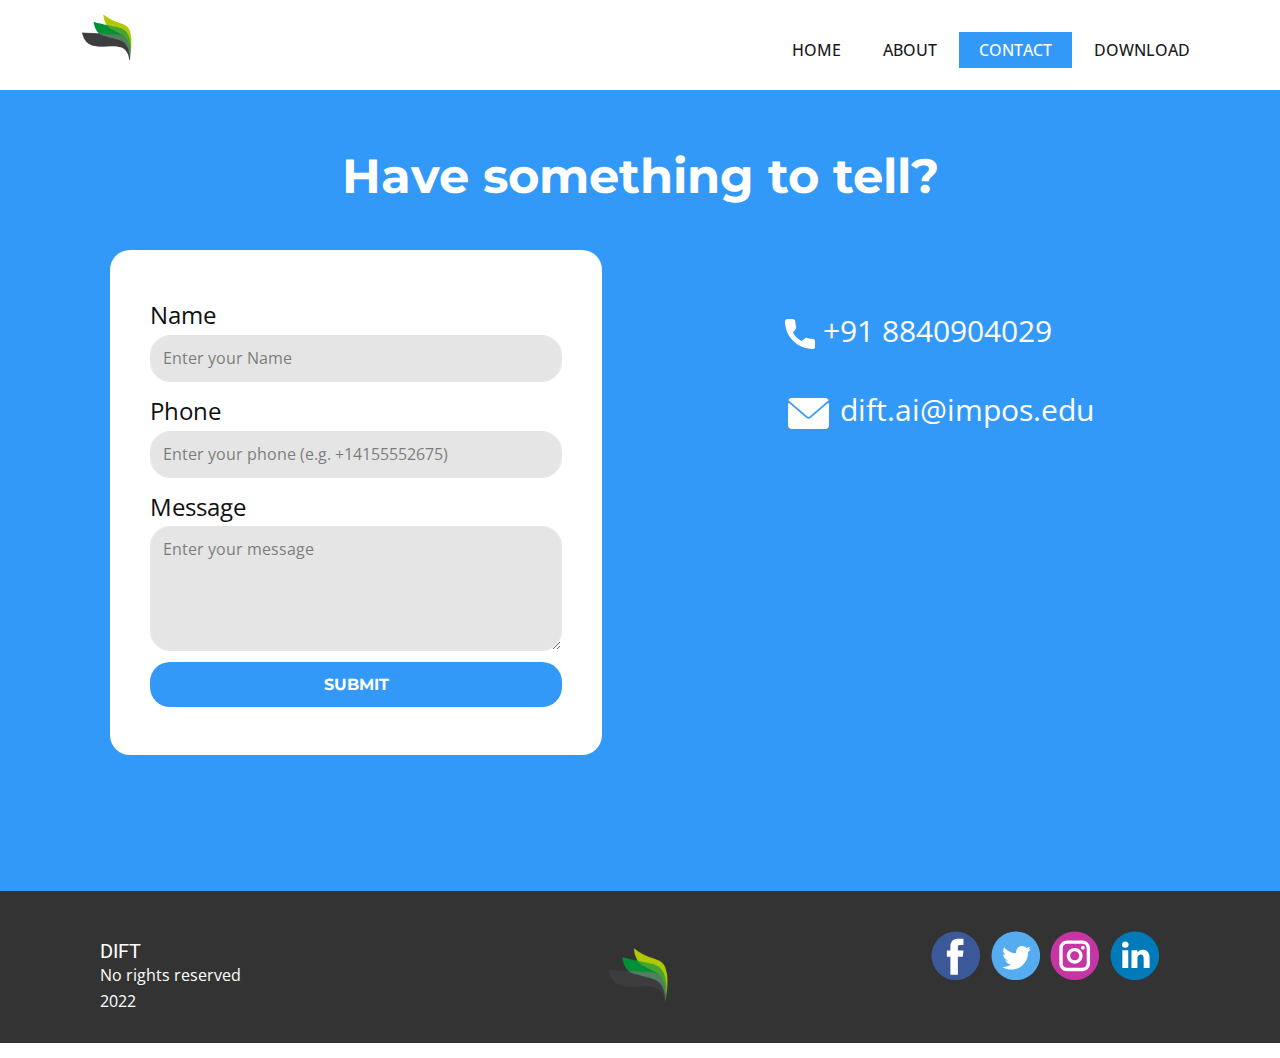
<file: Contact.html>
<!DOCTYPE html>
<html style="font-size: 16px;">
  <head>
    <meta name="viewport" content="width=device-width, initial-scale=1.0">
    <meta charset="utf-8">
    <meta name="keywords" content="​Have something to tell?">
    <meta name="description" content="">
    <meta name="page_type" content="np-template-header-footer-from-plugin">
    <title>Contact</title>
    <link rel="stylesheet" href="nicepage.css" media="screen">
<link rel="stylesheet" href="Contact.css" media="screen">
    <script class="u-script" type="text/javascript" src="jquery.js" defer=""></script>
    <script class="u-script" type="text/javascript" src="nicepage.js" defer=""></script>
    <meta name="generator" content="Nicepage 4.6.5, nicepage.com">
    <link id="u-theme-google-font" rel="stylesheet" href="https://fonts.googleapis.com/css?family=Roboto:100,100i,300,300i,400,400i,500,500i,700,700i,900,900i|Open+Sans:300,300i,400,400i,500,500i,600,600i,700,700i,800,800i">
    <link id="u-page-google-font" rel="stylesheet" href="https://fonts.googleapis.com/css?family=Montserrat:100,100i,200,200i,300,300i,400,400i,500,500i,600,600i,700,700i,800,800i,900,900i">
    
    
    <script type="application/ld+json">{
		"@context": "http://schema.org",
		"@type": "Organization",
		"name": "",
		"logo": "images/536120479-0.png",
		"sameAs": []
}</script>
    <meta name="theme-color" content="#3399f9">
    <meta property="og:title" content="Contact">
    <meta property="og:type" content="website">
  </head>
  <body class="u-body u-xl-mode"><header class="u-clearfix u-header u-header" id="sec-83c2"><div class="u-clearfix u-sheet u-sheet-1">
        <a href="#" class="u-image u-logo u-image-1" data-image-width="150" data-image-height="150">
          <img src="images/536120479-0.png" class="u-logo-image u-logo-image-1">
        </a>
        <nav class="u-menu u-menu-dropdown u-offcanvas u-menu-1" data-responsive-from="MD">
          <div class="menu-collapse" style="font-size: 1rem; letter-spacing: 0px; text-transform: uppercase; font-weight: 500;">
            <a class="u-button-style u-custom-active-border-color u-custom-active-color u-custom-border u-custom-border-color u-custom-borders u-custom-hover-border-color u-custom-hover-color u-custom-left-right-menu-spacing u-custom-padding-bottom u-custom-text-active-color u-custom-text-color u-custom-text-hover-color u-custom-top-bottom-menu-spacing u-nav-link u-text-active-palette-1-base u-text-hover-palette-2-base" href="#">
              <svg class="u-svg-link" viewBox="0 0 24 24"><use xmlns:xlink="http://www.w3.org/1999/xlink" xlink:href="#menu-hamburger"></use></svg>
              <svg class="u-svg-content" version="1.1" id="menu-hamburger" viewBox="0 0 16 16" x="0px" y="0px" xmlns:xlink="http://www.w3.org/1999/xlink" xmlns="http://www.w3.org/2000/svg"><g><rect y="1" width="16" height="2"></rect><rect y="7" width="16" height="2"></rect><rect y="13" width="16" height="2"></rect>
</g></svg>
            </a>
          </div>
          <div class="u-custom-menu u-nav-container">
            <ul class="u-nav u-spacing-2 u-unstyled u-nav-1"><li class="u-nav-item"><a class="u-active-palette-1-base u-border-active-palette-1-base u-border-hover-palette-1-base u-border-no-left u-border-no-right u-border-no-top u-button-style u-hover-palette-1-light-2 u-nav-link u-text-active-white u-text-grey-90 u-text-hover-white" href="Home.html" style="padding: 10px 20px;">Home</a>
</li><li class="u-nav-item"><a class="u-active-palette-1-base u-border-active-palette-1-base u-border-hover-palette-1-base u-border-no-left u-border-no-right u-border-no-top u-button-style u-hover-palette-1-light-2 u-nav-link u-text-active-white u-text-grey-90 u-text-hover-white" href="About.html" style="padding: 10px 20px;">About</a>
</li><li class="u-nav-item"><a class="u-active-palette-1-base u-border-active-palette-1-base u-border-hover-palette-1-base u-border-no-left u-border-no-right u-border-no-top u-button-style u-hover-palette-1-light-2 u-nav-link u-text-active-white u-text-grey-90 u-text-hover-white" href="Contact.html" style="padding: 10px 20px;">Contact</a>
</li><li class="u-nav-item"><a class="u-active-palette-1-base u-border-active-palette-1-base u-border-hover-palette-1-base u-border-no-left u-border-no-right u-border-no-top u-button-style u-hover-palette-1-light-2 u-nav-link u-text-active-white u-text-grey-90 u-text-hover-white" href="Download.html" target="_blank" style="padding: 10px 20px;">Download</a>
</li></ul>
          </div>
          <div class="u-custom-menu u-nav-container-collapse">
            <div class="u-black u-container-style u-inner-container-layout u-opacity u-opacity-95 u-sidenav">
              <div class="u-inner-container-layout u-sidenav-overflow">
                <div class="u-menu-close"></div>
                <ul class="u-align-center u-nav u-popupmenu-items u-unstyled u-nav-2"><li class="u-nav-item"><a class="u-button-style u-nav-link" href="Home.html" style="padding: 10px 20px;">Home</a>
</li><li class="u-nav-item"><a class="u-button-style u-nav-link" href="About.html" style="padding: 10px 20px;">About</a>
</li><li class="u-nav-item"><a class="u-button-style u-nav-link" href="Contact.html" style="padding: 10px 20px;">Contact</a>
</li><li class="u-nav-item"><a class="u-button-style u-nav-link" href="Download.html" target="_blank" style="padding: 10px 20px;">Download</a>
</li></ul>
              </div>
            </div>
            <div class="u-black u-menu-overlay u-opacity u-opacity-70"></div>
          </div>
        </nav>
      </div></header>
    <section class="u-align-center u-clearfix u-palette-1-base u-section-1" id="carousel_7de0">
      <div class="u-clearfix u-sheet u-sheet-1">
        <h2 class="u-custom-font u-font-montserrat u-text u-text-default u-text-1"> Have something to tell?</h2>
        <div class="u-align-left u-container-style u-group u-radius-20 u-shape-round u-white u-group-1">
          <div class="u-container-layout u-valign-middle u-container-layout-1">
            <div class="u-form u-form-1">
              <form action="#" method="POST" class="u-clearfix u-form-spacing-10 u-form-vertical u-inner-form" source="email" name="form" style="padding: 10px;">
                <div class="u-form-group u-form-name">
                  <label for="name-61fc" class="u-label u-label-1">Name</label>
                  <input type="text" placeholder="Enter your Name" id="name-61fc" name="name" class="u-border-1 u-border-grey-10 u-grey-10 u-input u-input-rectangle u-radius-20" required="">
                </div>
                <div class="u-form-group u-form-phone u-form-group-2">
                  <label for="phone-0bf6" class="u-label u-label-2">Phone</label>
                  <input type="tel" pattern="\+?\d{0,3}[\s\(\-]?([0-9]{2,3})[\s\)\-]?([\s\-]?)([0-9]{3})[\s\-]?([0-9]{2})[\s\-]?([0-9]{2})" placeholder="Enter your phone (e.g. +14155552675)" id="phone-0bf6" name="phone" class="u-border-1 u-border-grey-10 u-grey-10 u-input u-input-rectangle u-radius-20" required="">
                </div>
                <div class="u-form-group u-form-message">
                  <label for="message-61fc" class="u-label u-label-3">Message</label>
                  <textarea placeholder="Enter your message" rows="4" cols="50" id="message-61fc" name="message" class="u-border-1 u-border-grey-10 u-grey-10 u-input u-input-rectangle u-radius-20" required=""></textarea>
                </div>
                <div class="u-align-left u-form-group u-form-submit">
                  <a href="#" class="u-border-none u-btn u-btn-round u-btn-submit u-button-style u-custom-font u-font-montserrat u-palette-1-base u-radius-20 u-btn-1">Submit</a>
                  <input type="submit" value="submit" class="u-form-control-hidden">
                </div>
                <div class="u-form-send-message u-form-send-success"> Thank you! Your message has been sent. </div>
                <div class="u-form-send-error u-form-send-message"> Unable to send your message. Please fix errors then try again. </div>
                <input type="hidden" value="" name="recaptchaResponse">
              </form>
            </div>
          </div>
        </div>
        <div class="u-container-style u-group u-group-2">
          <div class="u-container-layout">
            <a href="https://nicepage.com/c/sale-website-templates" class="u-active-none u-bottom-left-radius-0 u-bottom-right-radius-0 u-btn u-btn-rectangle u-button-style u-hover-none u-none u-radius-0 u-top-left-radius-0 u-top-right-radius-0 u-btn-2"><span class="u-icon"><svg class="u-svg-content" viewBox="0 0 405.333 405.333" x="0px" y="0px" style="width: 1em; height: 1em;"><path d="M373.333,266.88c-25.003,0-49.493-3.904-72.704-11.563c-11.328-3.904-24.192-0.896-31.637,6.699l-46.016,34.752    c-52.8-28.181-86.592-61.952-114.389-114.368l33.813-44.928c8.512-8.512,11.563-20.971,7.915-32.64    C142.592,81.472,138.667,56.96,138.667,32c0-17.643-14.357-32-32-32H32C14.357,0,0,14.357,0,32    c0,205.845,167.488,373.333,373.333,373.333c17.643,0,32-14.357,32-32V298.88C405.333,281.237,390.976,266.88,373.333,266.88z"></path></svg><img></span>&nbsp;+91 8840904029
            </a>
            <a href="https://nicepage.com/c/sale-website-templates" class="u-active-none u-bottom-left-radius-0 u-bottom-right-radius-0 u-btn u-btn-rectangle u-button-style u-hover-none u-none u-radius-0 u-top-left-radius-0 u-top-right-radius-0 u-btn-3"><span class="u-file-icon u-icon u-icon-2"><img src="images/11.png" alt=""></span>&nbsp;dift.ai@impos.edu
            </a>
          </div>
        </div>
      </div>
    </section>
    
    
    <footer class="u-clearfix u-footer u-grey-80" id="sec-895f"><div class="u-clearfix u-sheet u-sheet-1">
        <div class="u-clearfix u-expanded-width u-gutter-30 u-layout-wrap u-layout-wrap-1">
          <div class="u-gutter-0 u-layout">
            <div class="u-layout-row">
              <div class="u-align-center-sm u-align-center-xs u-align-left-md u-align-left-xl u-container-style u-layout-cell u-left-cell u-size-20 u-size-20-md u-layout-cell-1">
                <div class="u-container-layout u-valign-middle u-container-layout-1"><!--position-->
                  <div data-position="" class="u-position"><!--block-->
                    <div class="u-block">
                      <div class="u-block-container u-clearfix"><!--block_header-->
                        <h5 class="u-block-header u-text"><!--block_header_content-->DIFT<!--/block_header_content--></h5><!--/block_header--><!--block_content-->
                        <div class="u-block-content u-text"><!--block_content_content-->No rights reserved<br>2022<!--/block_content_content-->
                        </div><!--/block_content-->
                      </div>
                    </div><!--/block-->
                  </div><!--/position-->
                </div>
              </div>
              <div class="u-align-center-sm u-align-right-md u-container-style u-layout-cell u-size-20 u-size-20-md u-layout-cell-2">
                <div class="u-container-layout u-valign-middle u-container-layout-2">
                  <a href="#" class="u-image u-logo u-image-1" data-image-width="1000" data-image-height="1000">
                    <img src="images/536120479-0-4.png" class="u-logo-image u-logo-image-1">
                  </a>
                </div>
              </div>
              <div class="u-align-center-sm u-align-center-xs u-align-left-md u-align-right-lg u-align-right-xl u-container-style u-layout-cell u-right-cell u-size-20 u-size-20-md u-layout-cell-3">
                <div class="u-container-layout u-valign-top u-container-layout-3">
                  <div class="u-social-icons u-spacing-10 u-social-icons-1">
                    <a class="u-social-url" title="facebook" target="_blank" href=""><span class="u-icon u-social-facebook u-social-icon u-icon-1"><svg class="u-svg-link" preserveAspectRatio="xMidYMin slice" viewBox="0 0 112 112" style=""><use xmlns:xlink="http://www.w3.org/1999/xlink" xlink:href="#svg-e919"></use></svg><svg class="u-svg-content" viewBox="0 0 112 112" x="0" y="0" id="svg-e919"><circle fill="currentColor" cx="56.1" cy="56.1" r="55"></circle><path fill="#FFFFFF" d="M73.5,31.6h-9.1c-1.4,0-3.6,0.8-3.6,3.9v8.5h12.6L72,58.3H60.8v40.8H43.9V58.3h-8V43.9h8v-9.2
            c0-6.7,3.1-17,17-17h12.5v13.9H73.5z"></path></svg></span>
                    </a>
                    <a class="u-social-url" title="twitter" target="_blank" href=""><span class="u-icon u-social-icon u-social-twitter u-icon-2"><svg class="u-svg-link" preserveAspectRatio="xMidYMin slice" viewBox="0 0 112 112" style=""><use xmlns:xlink="http://www.w3.org/1999/xlink" xlink:href="#svg-f7c1"></use></svg><svg class="u-svg-content" viewBox="0 0 112 112" x="0" y="0" id="svg-f7c1"><circle fill="currentColor" class="st0" cx="56.1" cy="56.1" r="55"></circle><path fill="#FFFFFF" d="M83.8,47.3c0,0.6,0,1.2,0,1.7c0,17.7-13.5,38.2-38.2,38.2C38,87.2,31,85,25,81.2c1,0.1,2.1,0.2,3.2,0.2
            c6.3,0,12.1-2.1,16.7-5.7c-5.9-0.1-10.8-4-12.5-9.3c0.8,0.2,1.7,0.2,2.5,0.2c1.2,0,2.4-0.2,3.5-0.5c-6.1-1.2-10.8-6.7-10.8-13.1
            c0-0.1,0-0.1,0-0.2c1.8,1,3.9,1.6,6.1,1.7c-3.6-2.4-6-6.5-6-11.2c0-2.5,0.7-4.8,1.8-6.7c6.6,8.1,16.5,13.5,27.6,14
            c-0.2-1-0.3-2-0.3-3.1c0-7.4,6-13.4,13.4-13.4c3.9,0,7.3,1.6,9.8,4.2c3.1-0.6,5.9-1.7,8.5-3.3c-1,3.1-3.1,5.8-5.9,7.4
            c2.7-0.3,5.3-1,7.7-2.1C88.7,43,86.4,45.4,83.8,47.3z"></path></svg></span>
                    </a>
                    <a class="u-social-url" title="instagram" target="_blank" href=""><span class="u-icon u-social-icon u-social-instagram u-icon-3"><svg class="u-svg-link" preserveAspectRatio="xMidYMin slice" viewBox="0 0 112 112" style=""><use xmlns:xlink="http://www.w3.org/1999/xlink" xlink:href="#svg-a2c9"></use></svg><svg class="u-svg-content" viewBox="0 0 112 112" x="0" y="0" id="svg-a2c9"><circle fill="currentColor" cx="56.1" cy="56.1" r="55"></circle><path fill="#FFFFFF" d="M55.9,38.2c-9.9,0-17.9,8-17.9,17.9C38,66,46,74,55.9,74c9.9,0,17.9-8,17.9-17.9C73.8,46.2,65.8,38.2,55.9,38.2
            z M55.9,66.4c-5.7,0-10.3-4.6-10.3-10.3c-0.1-5.7,4.6-10.3,10.3-10.3c5.7,0,10.3,4.6,10.3,10.3C66.2,61.8,61.6,66.4,55.9,66.4z"></path><path fill="#FFFFFF" d="M74.3,33.5c-2.3,0-4.2,1.9-4.2,4.2s1.9,4.2,4.2,4.2s4.2-1.9,4.2-4.2S76.6,33.5,74.3,33.5z"></path><path fill="#FFFFFF" d="M73.1,21.3H38.6c-9.7,0-17.5,7.9-17.5,17.5v34.5c0,9.7,7.9,17.6,17.5,17.6h34.5c9.7,0,17.5-7.9,17.5-17.5V38.8
            C90.6,29.1,82.7,21.3,73.1,21.3z M83,73.3c0,5.5-4.5,9.9-9.9,9.9H38.6c-5.5,0-9.9-4.5-9.9-9.9V38.8c0-5.5,4.5-9.9,9.9-9.9h34.5
            c5.5,0,9.9,4.5,9.9,9.9V73.3z"></path></svg></span>
                    </a>
                    <a class="u-social-url" title="linkedin" target="_blank" href=""><span class="u-icon u-social-icon u-social-linkedin u-icon-4"><svg class="u-svg-link" preserveAspectRatio="xMidYMin slice" viewBox="0 0 112 112" style=""><use xmlns:xlink="http://www.w3.org/1999/xlink" xlink:href="#svg-49f8"></use></svg><svg class="u-svg-content" viewBox="0 0 112 112" x="0" y="0" id="svg-49f8"><circle fill="currentColor" cx="56.1" cy="56.1" r="55"></circle><path fill="#FFFFFF" d="M41.3,83.7H27.9V43.4h13.4V83.7z M34.6,37.9L34.6,37.9c-4.6,0-7.5-3.1-7.5-7c0-4,3-7,7.6-7s7.4,3,7.5,7
            C42.2,34.8,39.2,37.9,34.6,37.9z M89.6,83.7H76.2V62.2c0-5.4-1.9-9.1-6.8-9.1c-3.7,0-5.9,2.5-6.9,4.9c-0.4,0.9-0.4,2.1-0.4,3.3v22.5
            H48.7c0,0,0.2-36.5,0-40.3h13.4v5.7c1.8-2.7,5-6.7,12.1-6.7c8.8,0,15.4,5.8,15.4,18.1V83.7z"></path></svg></span>
                    </a>
                  </div>
                </div>
              </div>
            </div>
          </div>
        </div>
      </div></footer>
    
  </body>
</html>
</file>
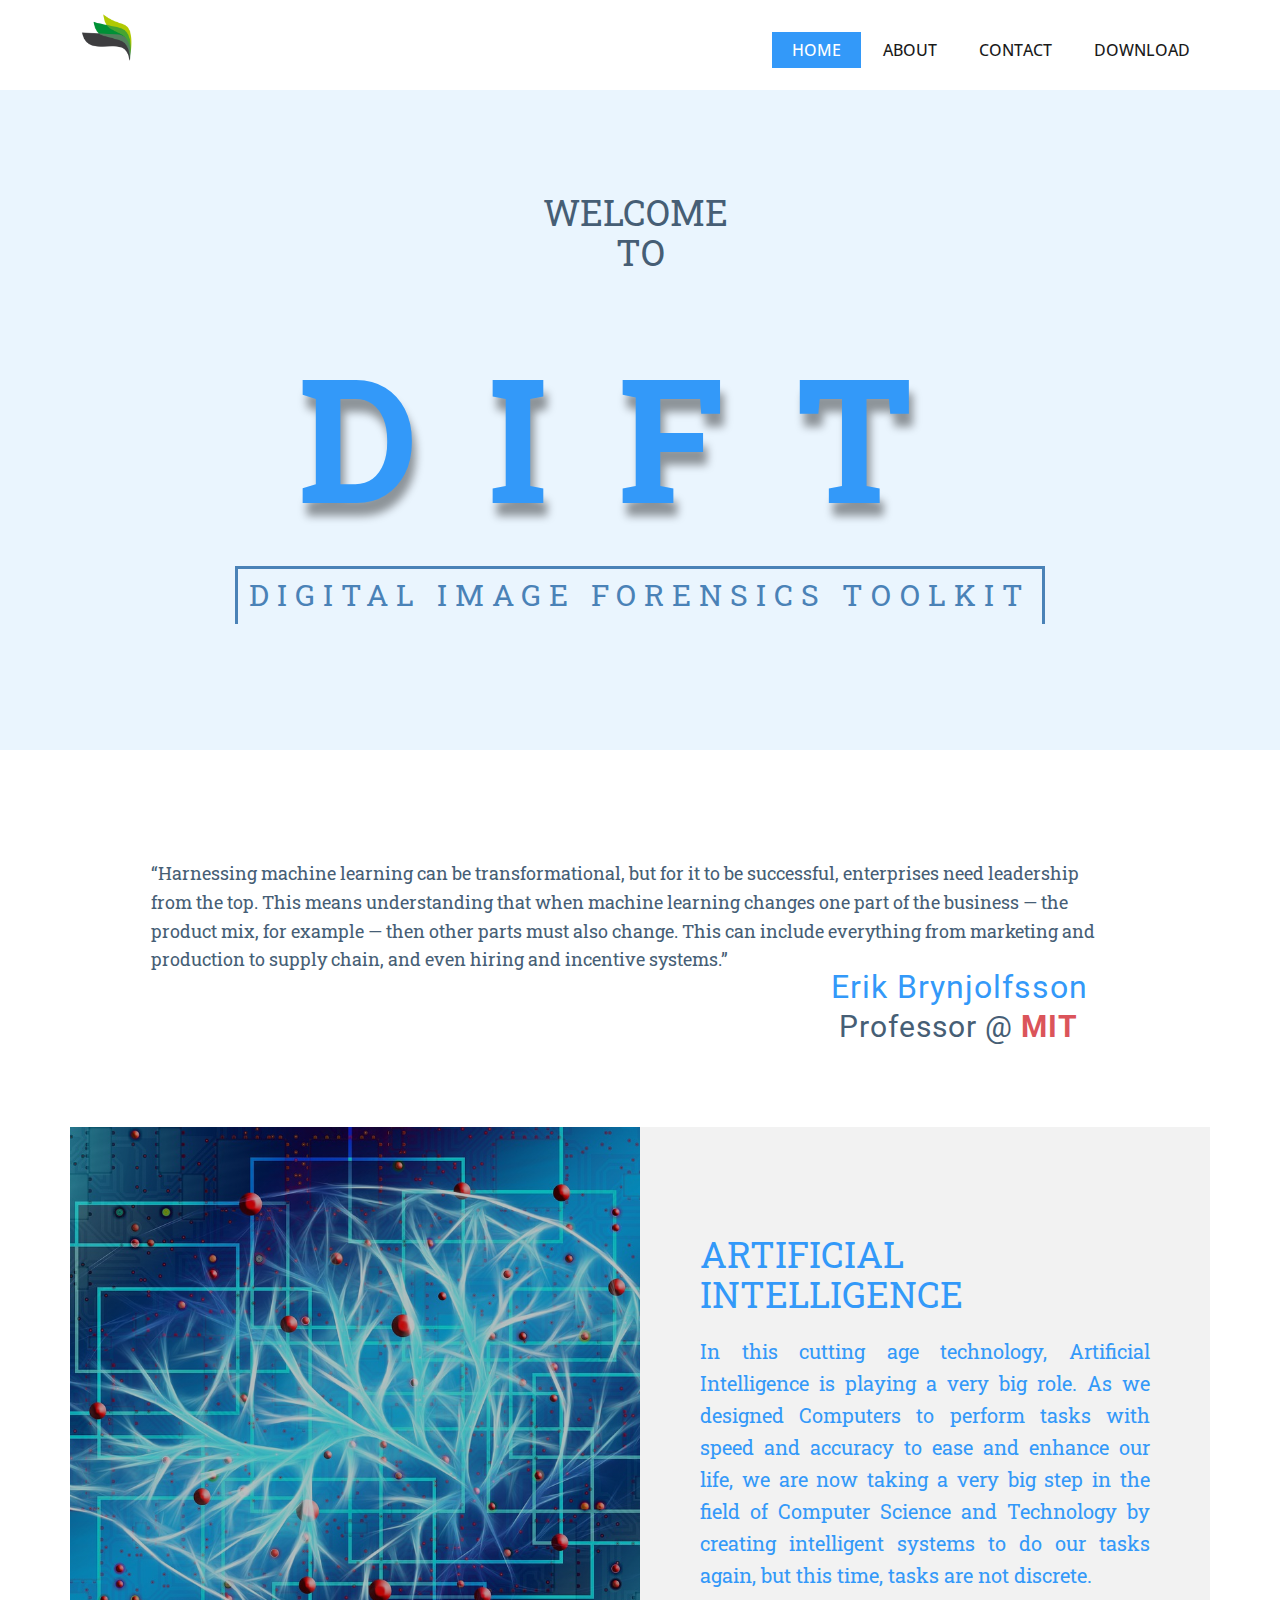
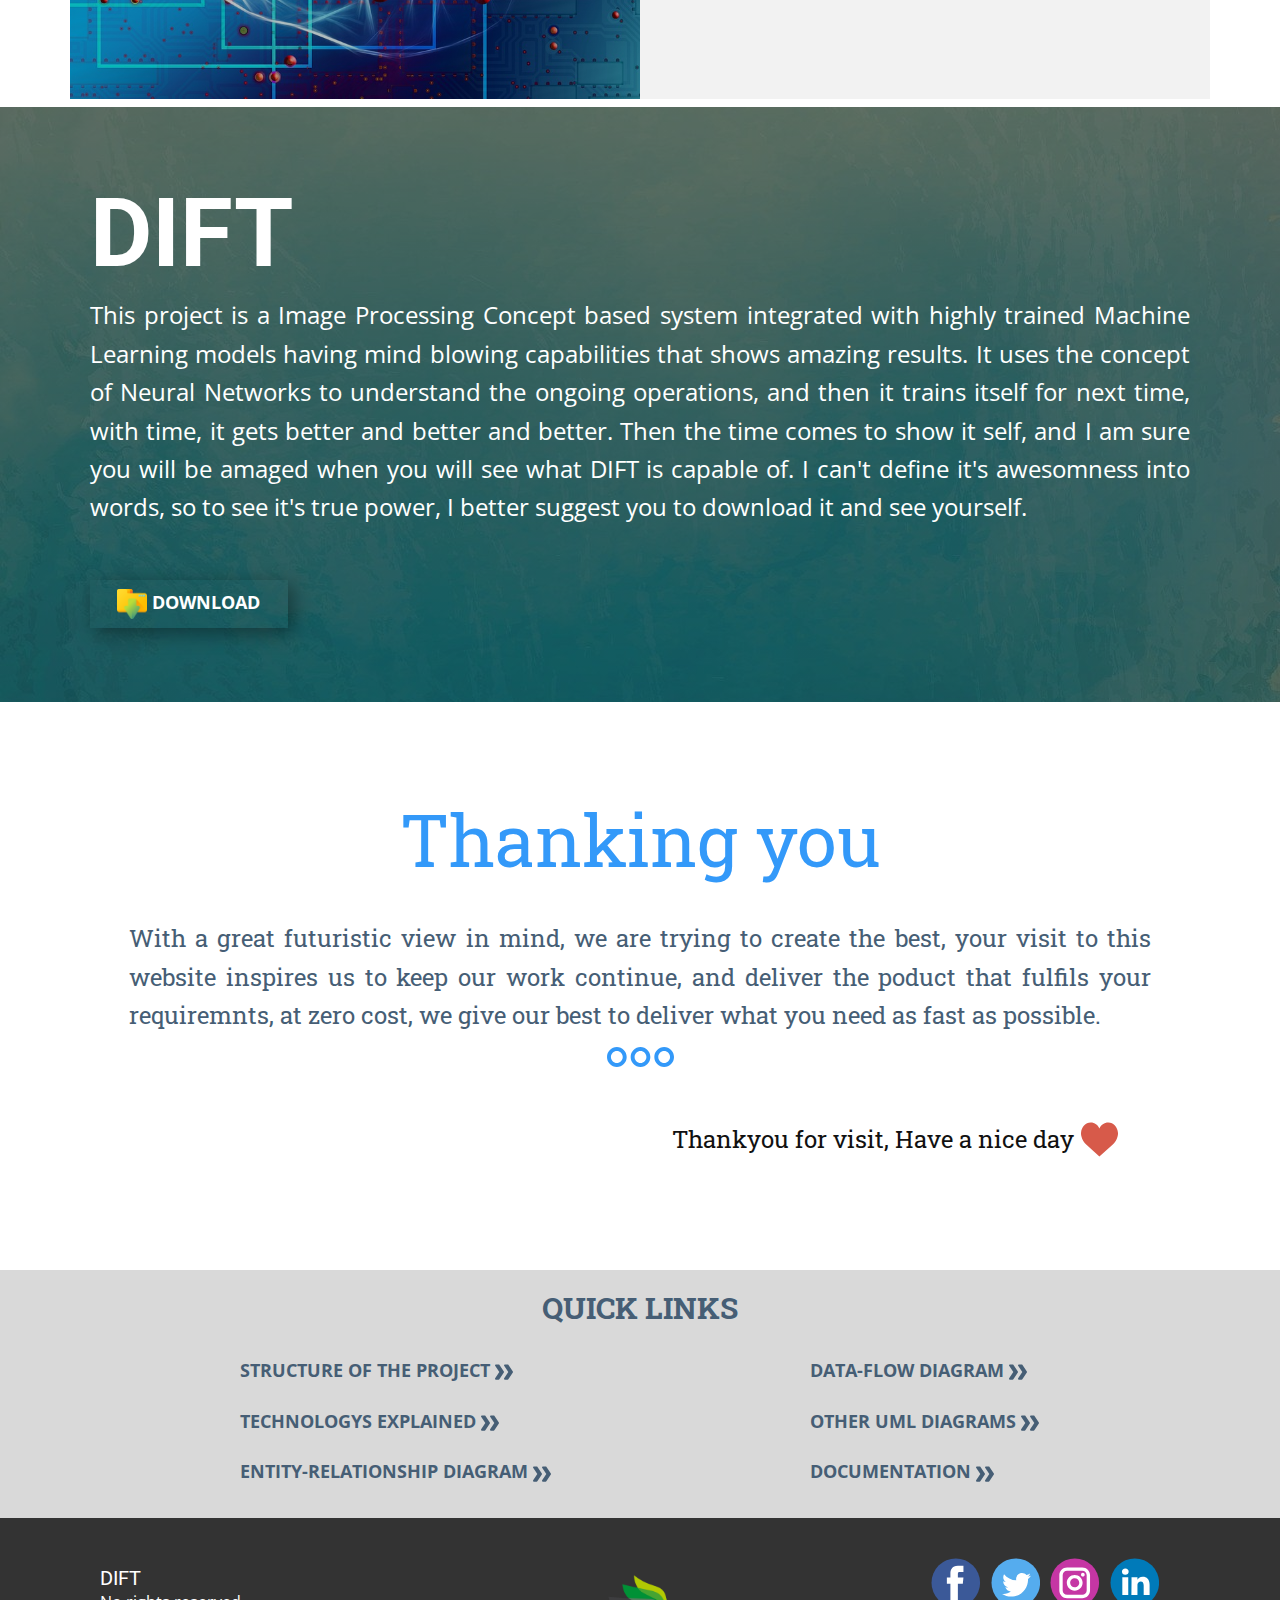
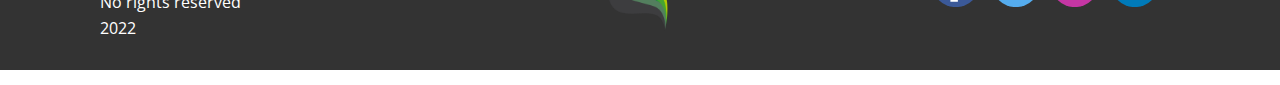
<file: Home.html>
<!DOCTYPE html>
<html style="font-size: 16px;">
  <head>
    <meta name="viewport" content="width=device-width, initial-scale=1.0">
    <meta charset="utf-8">
    <meta name="keywords" content="WELCOME&nbsp;TO, DIFT​, ARTIFICIAL INTELLIGENCE, DIFT, Thanking you">
    <meta name="description" content="Digital Image Forensics Toolkit is an Artificial Intelligence based Forensics software that allows the user to perform basic to advance level operations for free.">
    <meta name="page_type" content="np-template-header-footer-from-plugin">
    <title>Home</title>
    <link rel="stylesheet" href="nicepage.css" media="screen">
<link rel="stylesheet" href="Home.css" media="screen">
    <script class="u-script" type="text/javascript" src="jquery.js" defer=""></script>
    <script class="u-script" type="text/javascript" src="nicepage.js" defer=""></script>
    <meta name="generator" content="Nicepage 4.6.5, nicepage.com">
    <link id="u-theme-google-font" rel="stylesheet" href="https://fonts.googleapis.com/css?family=Roboto:100,100i,300,300i,400,400i,500,500i,700,700i,900,900i|Open+Sans:300,300i,400,400i,500,500i,600,600i,700,700i,800,800i">
    <link id="u-page-google-font" rel="stylesheet" href="https://fonts.googleapis.com/css?family=Roboto+Slab:100,200,300,400,500,600,700,800,900">
    
    
    
    
    
    
    
    <script type="application/ld+json">{
		"@context": "http://schema.org",
		"@type": "Organization",
		"name": "",
		"logo": "images/536120479-0.png",
		"sameAs": []
}</script>
    <meta name="theme-color" content="#3399f9">
    <meta property="og:title" content="Home">
    <meta property="og:description" content="Digital Image Forensics Toolkit is an Artificial Intelligence based Forensics software that allows the user to perform basic to advance level operations for free.">
    <meta property="og:type" content="website">
  </head>
  <body class="u-body u-xl-mode"><header class="u-clearfix u-header u-header" id="sec-83c2"><div class="u-clearfix u-sheet u-sheet-1">
        <a href="#" class="u-image u-logo u-image-1" data-image-width="150" data-image-height="150">
          <img src="images/536120479-0.png" class="u-logo-image u-logo-image-1">
        </a>
        <nav class="u-menu u-menu-dropdown u-offcanvas u-menu-1" data-responsive-from="MD">
          <div class="menu-collapse" style="font-size: 1rem; letter-spacing: 0px; text-transform: uppercase; font-weight: 500;">
            <a class="u-button-style u-custom-active-border-color u-custom-active-color u-custom-border u-custom-border-color u-custom-borders u-custom-hover-border-color u-custom-hover-color u-custom-left-right-menu-spacing u-custom-padding-bottom u-custom-text-active-color u-custom-text-color u-custom-text-hover-color u-custom-top-bottom-menu-spacing u-nav-link u-text-active-palette-1-base u-text-hover-palette-2-base" href="#">
              <svg class="u-svg-link" viewBox="0 0 24 24"><use xmlns:xlink="http://www.w3.org/1999/xlink" xlink:href="#menu-hamburger"></use></svg>
              <svg class="u-svg-content" version="1.1" id="menu-hamburger" viewBox="0 0 16 16" x="0px" y="0px" xmlns:xlink="http://www.w3.org/1999/xlink" xmlns="http://www.w3.org/2000/svg"><g><rect y="1" width="16" height="2"></rect><rect y="7" width="16" height="2"></rect><rect y="13" width="16" height="2"></rect>
</g></svg>
            </a>
          </div>
          <div class="u-custom-menu u-nav-container">
            <ul class="u-nav u-spacing-2 u-unstyled u-nav-1"><li class="u-nav-item"><a class="u-active-palette-1-base u-border-active-palette-1-base u-border-hover-palette-1-base u-border-no-left u-border-no-right u-border-no-top u-button-style u-hover-palette-1-light-2 u-nav-link u-text-active-white u-text-grey-90 u-text-hover-white" href="Home.html" style="padding: 10px 20px;">Home</a>
</li><li class="u-nav-item"><a class="u-active-palette-1-base u-border-active-palette-1-base u-border-hover-palette-1-base u-border-no-left u-border-no-right u-border-no-top u-button-style u-hover-palette-1-light-2 u-nav-link u-text-active-white u-text-grey-90 u-text-hover-white" href="About.html" style="padding: 10px 20px;">About</a>
</li><li class="u-nav-item"><a class="u-active-palette-1-base u-border-active-palette-1-base u-border-hover-palette-1-base u-border-no-left u-border-no-right u-border-no-top u-button-style u-hover-palette-1-light-2 u-nav-link u-text-active-white u-text-grey-90 u-text-hover-white" href="Contact.html" style="padding: 10px 20px;">Contact</a>
</li><li class="u-nav-item"><a class="u-active-palette-1-base u-border-active-palette-1-base u-border-hover-palette-1-base u-border-no-left u-border-no-right u-border-no-top u-button-style u-hover-palette-1-light-2 u-nav-link u-text-active-white u-text-grey-90 u-text-hover-white" href="Download.html" target="_blank" style="padding: 10px 20px;">Download</a>
</li></ul>
          </div>
          <div class="u-custom-menu u-nav-container-collapse">
            <div class="u-black u-container-style u-inner-container-layout u-opacity u-opacity-95 u-sidenav">
              <div class="u-inner-container-layout u-sidenav-overflow">
                <div class="u-menu-close"></div>
                <ul class="u-align-center u-nav u-popupmenu-items u-unstyled u-nav-2"><li class="u-nav-item"><a class="u-button-style u-nav-link" href="Home.html" style="padding: 10px 20px;">Home</a>
</li><li class="u-nav-item"><a class="u-button-style u-nav-link" href="About.html" style="padding: 10px 20px;">About</a>
</li><li class="u-nav-item"><a class="u-button-style u-nav-link" href="Contact.html" style="padding: 10px 20px;">Contact</a>
</li><li class="u-nav-item"><a class="u-button-style u-nav-link" href="Download.html" target="_blank" style="padding: 10px 20px;">Download</a>
</li></ul>
              </div>
            </div>
            <div class="u-black u-menu-overlay u-opacity u-opacity-70"></div>
          </div>
        </nav>
      </div></header>
    <section class="u-clearfix u-palette-1-light-3 u-section-1" id="sec-63e3">
      <div class="u-clearfix u-sheet u-sheet-1">
        <h2 class="u-align-center u-custom-font u-font-roboto-slab u-text u-text-default u-text-palette-1-dark-2 u-text-1">WELCOME&nbsp;<br>TO
        </h2>
        <h1 class="u-align-center u-custom-font u-font-roboto-slab u-hover-feature u-text u-text-default-lg u-text-default-md u-text-default-sm u-text-default-xl u-text-palette-1-base u-title u-text-2" data-animation-name="pulse" data-animation-duration="1000" data-animation-direction="" data-animation-delay="0">DIFT<span style="font-weight: 700;"></span>
        </h1>
        <div class="u-border-3 u-border-palette-1-dark-1 u-shape u-shape-bottom u-shape-1"></div>
        <h3 class="u-align-center u-custom-font u-font-roboto-slab u-text u-text-default u-text-palette-1-dark-1 u-text-3">DIGITAL IMAGE FORENSICS TOOLKIT </h3>
      </div>
      
    </section>
    <section class="u-clearfix u-section-2" id="sec-2ee2">
      <div class="u-clearfix u-sheet u-valign-middle u-sheet-1">
        <div class="u-clearfix u-layout-wrap u-layout-wrap-1">
          <div class="u-layout">
            <div class="u-layout-row">
              <div class="u-align-left u-container-style u-layout-cell u-left-cell u-size-60 u-layout-cell-1">
                <div class="u-container-layout u-container-layout-1">
                  <p class="u-custom-font u-font-roboto-slab u-text u-text-palette-1-dark-2 u-text-1">“Harnessing machine learning can be transformational, but for it to be successful, enterprises need leadership from the top. This means understanding that when machine learning changes one part of the business — the product mix, for example — then other parts must also change. This can include everything from marketing and production to supply chain, and even hiring and incentive systems.”</p>
                  <h3 class="u-text u-text-default u-text-2">
                    <a href="https://www.brynjolfsson.com/" class="u-active-none u-border-none u-btn u-button-style u-hover-none u-none u-text-palette-1-base u-btn-1">Erik Brynjolfsson</a>
                    <br>
                    <span class="u-text-palette-1-dark-2" style="font-size: 1.875rem;">&nbsp;Professor @ <span style="font-weight: 700;" class="u-text-palette-2-base">MIT</span>
                    </span>
                  </h3>
                </div>
              </div>
            </div>
          </div>
        </div>
      </div>
    </section>
    <section class="u-clearfix u-section-3" id="sec-2bcc">
      <div class="u-clearfix u-sheet u-sheet-1">
        <div class="u-clearfix u-expanded-width u-gutter-0 u-layout-wrap u-layout-wrap-1">
          <div class="u-layout" style="">
            <div class="u-layout-row" style="">
              <div class="u-align-left u-container-style u-image u-layout-cell u-left-cell u-shading u-size-30 u-size-xs-60 u-image-1" src="" data-image-width="150" data-image-height="99">
                <div class="u-container-layout u-container-layout-1" src=""></div>
              </div>
              <div class="u-container-style u-grey-5 u-layout-cell u-right-cell u-size-30 u-size-xs-60 u-layout-cell-2">
                <div class="u-container-layout u-valign-middle u-container-layout-2">
                  <h2 class="u-align-left u-custom-font u-font-roboto-slab u-text u-text-default u-text-palette-1-base u-text-1">ARTIFICIAL INTELLIGENCE</h2>
                  <p class="u-align-justify u-custom-font u-font-roboto-slab u-text u-text-palette-1-base u-text-2">In this cutting age technology, Artificial Intelligence is playing a very big role. As we designed Computers to perform tasks with speed and accuracy to ease and enhance our life, we are now taking a very big step in the field of Computer Science and Technology by creating intelligent systems to do our tasks again, but this time, tasks are not discrete.&nbsp;&nbsp;</p>
                </div>
              </div>
            </div>
          </div>
        </div>
      </div>
    </section>
    <section class="u-align-left u-clearfix u-image u-shading u-section-4" src="" data-image-width="1280" data-image-height="853" id="sec-acba">
      <div class="u-clearfix u-sheet u-valign-middle u-sheet-1">
        <h1 class="u-text u-text-default u-title u-text-1">DIFT</h1>
        <p class="u-align-justify u-large-text u-text u-text-variant u-text-2">This project is a Image Processing Concept based system integrated with highly trained Machine Learning models having mind blowing capabilities that shows amazing results. It uses the concept of Neural Networks to understand the ongoing operations, and then it trains itself for next time, with time, it gets better and better and better. Then the time comes to show it self, and I am sure you will be amaged when you will see what DIFT is capable of. I can't define it's awesomness into words, so to see it's true power, I better suggest you to download it and see yourself.&nbsp;</p>
        <a href="#" class="u-btn u-button-style u-none u-btn-1"><span class="u-file-icon u-icon u-icon-1"><img src="images/3039520.png" alt=""></span>&nbsp;DOWNLOAD
        </a>
      </div>
    </section>
    <section class="u-align-center u-clearfix u-section-5" id="sec-5cc6">
      <div class="u-clearfix u-sheet u-sheet-1">
        <h1 class="u-custom-font u-font-roboto-slab u-text u-text-default u-text-palette-1-base u-title u-text-1">Thanking you</h1>
        <p class="u-align-justify u-custom-font u-font-roboto-slab u-large-text u-text u-text-palette-1-dark-2 u-text-variant u-text-2">With a great futuristic view in mind, we are trying to create the best, your visit to this website inspires us to keep our work continue, and deliver the poduct that fulfils your requiremnts, at zero cost, we give our best to deliver what you need as fast as possible.&nbsp;</p>
        <div class="u-shape u-shape-svg u-text-palette-1-base u-shape-1">
          <svg class="u-svg-link" preserveAspectRatio="none" viewBox="0 0 160 48" style=""><use xmlns:xlink="http://www.w3.org/1999/xlink" xlink:href="#svg-2d8c"></use></svg>
          <svg class="u-svg-content" viewBox="0 0 160 48" x="0px" y="0px" id="svg-2d8c"><path d="M80,9.6c7.6,0,14.1,6.6,14.1,14.4S87.6,38.4,80,38.4S65.9,31.8,65.9,24S72.4,9.6,80,9.6 M80,0C67.1,0,56.5,10.8,56.5,24
	S67.1,48,80,48s23.5-10.8,23.5-24S92.9,0,80,0L80,0z M136.5,9.6c7.6,0,14.1,6.6,14.1,14.4s-6.5,14.4-14.1,14.4s-14.1-6.6-14.1-14.4
	S128.8,9.6,136.5,9.6 M136.5,0c-12.9,0-23.5,10.8-23.5,24s10.6,24,23.5,24c12.9,0,23.5-10.8,23.5-24S149.4,0,136.5,0L136.5,0z
	 M23.5,9.6c7.6,0,14.1,6.6,14.1,14.4s-6.5,14.4-14.1,14.4S9.4,31.8,9.4,24S15.9,9.6,23.5,9.6 M23.5,0C10.6,0,0,10.8,0,24
	s10.6,24,23.5,24s23.5-10.8,23.5-24S36.4,0,23.5,0L23.5,0z"></path></svg>
        </div>
        <div class="u-container-style u-group u-group-1">
          <div class="u-container-layout"><span class="u-icon u-icon-1"><svg class="u-svg-link" preserveAspectRatio="xMidYMin slice" viewBox="0 0 50 50" style=""><use xmlns:xlink="http://www.w3.org/1999/xlink" xlink:href="#svg-57d1"></use></svg><svg class="u-svg-content" viewBox="0 0 50 50" x="0px" y="0px" id="svg-57d1" style="enable-background:new 0 0 50 50;"><path style="fill:currentColor;" d="M24.85,10.126c2.018-4.783,6.628-8.125,11.99-8.125c7.223,0,12.425,6.179,13.079,13.543
	c0,0,0.353,1.828-0.424,5.119c-1.058,4.482-3.545,8.464-6.898,11.503L24.85,48L7.402,32.165c-3.353-3.038-5.84-7.021-6.898-11.503
	c-0.777-3.291-0.424-5.119-0.424-5.119C0.734,8.179,5.936,2,13.159,2C18.522,2,22.832,5.343,24.85,10.126z"></path></svg></span>
            <h4 class="u-align-justify u-custom-font u-font-roboto-slab u-text u-text-default u-text-3">Thankyou for visit, Have a nice day</h4>
          </div>
        </div>
      </div>
    </section>
    <section class="u-align-center u-clearfix u-grey-15 u-section-6" id="sec-d1f7">
      <div class="u-clearfix u-sheet u-valign-middle-xs u-sheet-1">
        <h3 class="u-custom-font u-font-roboto-slab u-text u-text-default u-text-palette-1-dark-2 u-text-1">QUICK LINKS</h3>
        <div class="u-container-style u-group u-group-1">
          <div class="u-container-layout">
            <a href="#" class="u-btn u-button-style u-none u-text-hover-palette-1-base u-text-palette-1-dark-2 u-btn-1">STRUCTURE OF THE PROJECT&nbsp;<span class="u-icon u-text-palette-1-dark-2"><svg class="u-svg-content" viewBox="0 -32 426.66667 426" style="width: 1em; height: 1em;"><path d="m213.332031 181.667969c0 4.265625-1.277343 8.53125-3.625 11.730469l-106.667969 160c-3.839843 5.761718-10.238281 9.601562-17.707031 9.601562h-64c-11.730469 0-21.332031-9.601562-21.332031-21.332031 0-4.269531 1.28125-8.535157 3.625-11.734375l98.773438-148.265625-98.773438-148.269531c-2.34375-3.199219-3.625-7.464844-3.625-11.730469 0-11.734375 9.601562-21.335938 21.332031-21.335938h64c7.46875 0 13.867188 3.839844 17.707031 9.601563l106.667969 160c2.347657 3.199218 3.625 7.464844 3.625 11.734375zm0 0"></path><path d="m426.667969 181.667969c0 4.265625-1.28125 8.53125-3.628907 11.730469l-106.664062 160c-3.839844 5.761718-10.242188 9.601562-17.707031 9.601562h-64c-11.734375 0-21.335938-9.601562-21.335938-21.332031 0-4.269531 1.28125-8.535157 3.628907-11.734375l98.773437-148.265625-98.773437-148.269531c-2.347657-3.199219-3.628907-7.464844-3.628907-11.730469 0-11.734375 9.601563-21.335938 21.335938-21.335938h64c7.464843 0 13.867187 3.839844 17.707031 9.601563l106.664062 160c2.347657 3.199218 3.628907 7.464844 3.628907 11.734375zm0 0"></path></svg><img></span>
            </a>
            <a href="#" class="u-btn u-button-style u-none u-text-hover-palette-1-base u-text-palette-1-dark-2 u-btn-2">TECHNOLOGYS EXPLAINED&nbsp;<span class="u-icon u-text-palette-1-dark-2"><svg class="u-svg-content" viewBox="0 -32 426.66667 426" style="width: 1em; height: 1em;"><path d="m213.332031 181.667969c0 4.265625-1.277343 8.53125-3.625 11.730469l-106.667969 160c-3.839843 5.761718-10.238281 9.601562-17.707031 9.601562h-64c-11.730469 0-21.332031-9.601562-21.332031-21.332031 0-4.269531 1.28125-8.535157 3.625-11.734375l98.773438-148.265625-98.773438-148.269531c-2.34375-3.199219-3.625-7.464844-3.625-11.730469 0-11.734375 9.601562-21.335938 21.332031-21.335938h64c7.46875 0 13.867188 3.839844 17.707031 9.601563l106.667969 160c2.347657 3.199218 3.625 7.464844 3.625 11.734375zm0 0"></path><path d="m426.667969 181.667969c0 4.265625-1.28125 8.53125-3.628907 11.730469l-106.664062 160c-3.839844 5.761718-10.242188 9.601562-17.707031 9.601562h-64c-11.734375 0-21.335938-9.601562-21.335938-21.332031 0-4.269531 1.28125-8.535157 3.628907-11.734375l98.773437-148.265625-98.773437-148.269531c-2.347657-3.199219-3.628907-7.464844-3.628907-11.730469 0-11.734375 9.601563-21.335938 21.335938-21.335938h64c7.464843 0 13.867187 3.839844 17.707031 9.601563l106.664062 160c2.347657 3.199218 3.628907 7.464844 3.628907 11.734375zm0 0"></path></svg><img></span>
            </a>
            <a href="#" class="u-btn u-button-style u-none u-text-hover-palette-1-base u-text-palette-1-dark-2 u-btn-3">ENTITY-RELATIONSHIP DIAGRAM&nbsp;<span class="u-icon u-text-palette-1-dark-2"><svg class="u-svg-content" viewBox="0 -32 426.66667 426" style="width: 1em; height: 1em;"><path d="m213.332031 181.667969c0 4.265625-1.277343 8.53125-3.625 11.730469l-106.667969 160c-3.839843 5.761718-10.238281 9.601562-17.707031 9.601562h-64c-11.730469 0-21.332031-9.601562-21.332031-21.332031 0-4.269531 1.28125-8.535157 3.625-11.734375l98.773438-148.265625-98.773438-148.269531c-2.34375-3.199219-3.625-7.464844-3.625-11.730469 0-11.734375 9.601562-21.335938 21.332031-21.335938h64c7.46875 0 13.867188 3.839844 17.707031 9.601563l106.667969 160c2.347657 3.199218 3.625 7.464844 3.625 11.734375zm0 0"></path><path d="m426.667969 181.667969c0 4.265625-1.28125 8.53125-3.628907 11.730469l-106.664062 160c-3.839844 5.761718-10.242188 9.601562-17.707031 9.601562h-64c-11.734375 0-21.335938-9.601562-21.335938-21.332031 0-4.269531 1.28125-8.535157 3.628907-11.734375l98.773437-148.265625-98.773437-148.269531c-2.347657-3.199219-3.628907-7.464844-3.628907-11.730469 0-11.734375 9.601563-21.335938 21.335938-21.335938h64c7.464843 0 13.867187 3.839844 17.707031 9.601563l106.664062 160c2.347657 3.199218 3.628907 7.464844 3.628907 11.734375zm0 0"></path></svg><img></span>
            </a>
          </div>
        </div>
        <div class="u-container-style u-group u-group-2">
          <div class="u-container-layout">
            <a href="#" class="u-btn u-button-style u-none u-text-hover-palette-1-base u-text-palette-1-dark-2 u-btn-4">DATA-FLOW DIAGRAM&nbsp;<span class="u-icon u-text-palette-1-dark-2"><svg class="u-svg-content" viewBox="0 -32 426.66667 426" style="width: 1em; height: 1em;"><path d="m213.332031 181.667969c0 4.265625-1.277343 8.53125-3.625 11.730469l-106.667969 160c-3.839843 5.761718-10.238281 9.601562-17.707031 9.601562h-64c-11.730469 0-21.332031-9.601562-21.332031-21.332031 0-4.269531 1.28125-8.535157 3.625-11.734375l98.773438-148.265625-98.773438-148.269531c-2.34375-3.199219-3.625-7.464844-3.625-11.730469 0-11.734375 9.601562-21.335938 21.332031-21.335938h64c7.46875 0 13.867188 3.839844 17.707031 9.601563l106.667969 160c2.347657 3.199218 3.625 7.464844 3.625 11.734375zm0 0"></path><path d="m426.667969 181.667969c0 4.265625-1.28125 8.53125-3.628907 11.730469l-106.664062 160c-3.839844 5.761718-10.242188 9.601562-17.707031 9.601562h-64c-11.734375 0-21.335938-9.601562-21.335938-21.332031 0-4.269531 1.28125-8.535157 3.628907-11.734375l98.773437-148.265625-98.773437-148.269531c-2.347657-3.199219-3.628907-7.464844-3.628907-11.730469 0-11.734375 9.601563-21.335938 21.335938-21.335938h64c7.464843 0 13.867187 3.839844 17.707031 9.601563l106.664062 160c2.347657 3.199218 3.628907 7.464844 3.628907 11.734375zm0 0"></path></svg><img></span>
            </a>
            <a href="#" class="u-btn u-button-style u-none u-text-hover-palette-1-base u-text-palette-1-dark-2 u-btn-5">OTHER UML DIAGRAMS&nbsp;<span class="u-icon u-text-palette-1-dark-2"><svg class="u-svg-content" viewBox="0 -32 426.66667 426" style="width: 1em; height: 1em;"><path d="m213.332031 181.667969c0 4.265625-1.277343 8.53125-3.625 11.730469l-106.667969 160c-3.839843 5.761718-10.238281 9.601562-17.707031 9.601562h-64c-11.730469 0-21.332031-9.601562-21.332031-21.332031 0-4.269531 1.28125-8.535157 3.625-11.734375l98.773438-148.265625-98.773438-148.269531c-2.34375-3.199219-3.625-7.464844-3.625-11.730469 0-11.734375 9.601562-21.335938 21.332031-21.335938h64c7.46875 0 13.867188 3.839844 17.707031 9.601563l106.667969 160c2.347657 3.199218 3.625 7.464844 3.625 11.734375zm0 0"></path><path d="m426.667969 181.667969c0 4.265625-1.28125 8.53125-3.628907 11.730469l-106.664062 160c-3.839844 5.761718-10.242188 9.601562-17.707031 9.601562h-64c-11.734375 0-21.335938-9.601562-21.335938-21.332031 0-4.269531 1.28125-8.535157 3.628907-11.734375l98.773437-148.265625-98.773437-148.269531c-2.347657-3.199219-3.628907-7.464844-3.628907-11.730469 0-11.734375 9.601563-21.335938 21.335938-21.335938h64c7.464843 0 13.867187 3.839844 17.707031 9.601563l106.664062 160c2.347657 3.199218 3.628907 7.464844 3.628907 11.734375zm0 0"></path></svg><img></span>
            </a>
            <a href="#" class="u-btn u-button-style u-none u-text-hover-palette-1-base u-text-palette-1-dark-2 u-btn-6">DOCUMENTATION&nbsp;<span class="u-icon u-text-palette-1-dark-2"><svg class="u-svg-content" viewBox="0 -32 426.66667 426" style="width: 1em; height: 1em;"><path d="m213.332031 181.667969c0 4.265625-1.277343 8.53125-3.625 11.730469l-106.667969 160c-3.839843 5.761718-10.238281 9.601562-17.707031 9.601562h-64c-11.730469 0-21.332031-9.601562-21.332031-21.332031 0-4.269531 1.28125-8.535157 3.625-11.734375l98.773438-148.265625-98.773438-148.269531c-2.34375-3.199219-3.625-7.464844-3.625-11.730469 0-11.734375 9.601562-21.335938 21.332031-21.335938h64c7.46875 0 13.867188 3.839844 17.707031 9.601563l106.667969 160c2.347657 3.199218 3.625 7.464844 3.625 11.734375zm0 0"></path><path d="m426.667969 181.667969c0 4.265625-1.28125 8.53125-3.628907 11.730469l-106.664062 160c-3.839844 5.761718-10.242188 9.601562-17.707031 9.601562h-64c-11.734375 0-21.335938-9.601562-21.335938-21.332031 0-4.269531 1.28125-8.535157 3.628907-11.734375l98.773437-148.265625-98.773437-148.269531c-2.347657-3.199219-3.628907-7.464844-3.628907-11.730469 0-11.734375 9.601563-21.335938 21.335938-21.335938h64c7.464843 0 13.867187 3.839844 17.707031 9.601563l106.664062 160c2.347657 3.199218 3.628907 7.464844 3.628907 11.734375zm0 0"></path></svg><img></span>
            </a>
          </div>
        </div>
      </div>
    </section>
    
    
    <footer class="u-clearfix u-footer u-grey-80" id="sec-895f"><div class="u-clearfix u-sheet u-sheet-1">
        <div class="u-clearfix u-expanded-width u-gutter-30 u-layout-wrap u-layout-wrap-1">
          <div class="u-gutter-0 u-layout">
            <div class="u-layout-row">
              <div class="u-align-center-sm u-align-center-xs u-align-left-md u-align-left-xl u-container-style u-layout-cell u-left-cell u-size-20 u-size-20-md u-layout-cell-1">
                <div class="u-container-layout u-valign-middle u-container-layout-1"><!--position-->
                  <div data-position="" class="u-position"><!--block-->
                    <div class="u-block">
                      <div class="u-block-container u-clearfix"><!--block_header-->
                        <h5 class="u-block-header u-text"><!--block_header_content-->DIFT<!--/block_header_content--></h5><!--/block_header--><!--block_content-->
                        <div class="u-block-content u-text"><!--block_content_content-->No rights reserved<br>2022<!--/block_content_content-->
                        </div><!--/block_content-->
                      </div>
                    </div><!--/block-->
                  </div><!--/position-->
                </div>
              </div>
              <div class="u-align-center-sm u-align-right-md u-container-style u-layout-cell u-size-20 u-size-20-md u-layout-cell-2">
                <div class="u-container-layout u-valign-middle u-container-layout-2">
                  <a href="#" class="u-image u-logo u-image-1" data-image-width="1000" data-image-height="1000">
                    <img src="images/536120479-0-4.png" class="u-logo-image u-logo-image-1">
                  </a>
                </div>
              </div>
              <div class="u-align-center-sm u-align-center-xs u-align-left-md u-align-right-lg u-align-right-xl u-container-style u-layout-cell u-right-cell u-size-20 u-size-20-md u-layout-cell-3">
                <div class="u-container-layout u-valign-top u-container-layout-3">
                  <div class="u-social-icons u-spacing-10 u-social-icons-1">
                    <a class="u-social-url" title="facebook" target="_blank" href=""><span class="u-icon u-social-facebook u-social-icon u-icon-1"><svg class="u-svg-link" preserveAspectRatio="xMidYMin slice" viewBox="0 0 112 112" style=""><use xmlns:xlink="http://www.w3.org/1999/xlink" xlink:href="#svg-e919"></use></svg><svg class="u-svg-content" viewBox="0 0 112 112" x="0" y="0" id="svg-e919"><circle fill="currentColor" cx="56.1" cy="56.1" r="55"></circle><path fill="#FFFFFF" d="M73.5,31.6h-9.1c-1.4,0-3.6,0.8-3.6,3.9v8.5h12.6L72,58.3H60.8v40.8H43.9V58.3h-8V43.9h8v-9.2
            c0-6.7,3.1-17,17-17h12.5v13.9H73.5z"></path></svg></span>
                    </a>
                    <a class="u-social-url" title="twitter" target="_blank" href=""><span class="u-icon u-social-icon u-social-twitter u-icon-2"><svg class="u-svg-link" preserveAspectRatio="xMidYMin slice" viewBox="0 0 112 112" style=""><use xmlns:xlink="http://www.w3.org/1999/xlink" xlink:href="#svg-f7c1"></use></svg><svg class="u-svg-content" viewBox="0 0 112 112" x="0" y="0" id="svg-f7c1"><circle fill="currentColor" class="st0" cx="56.1" cy="56.1" r="55"></circle><path fill="#FFFFFF" d="M83.8,47.3c0,0.6,0,1.2,0,1.7c0,17.7-13.5,38.2-38.2,38.2C38,87.2,31,85,25,81.2c1,0.1,2.1,0.2,3.2,0.2
            c6.3,0,12.1-2.1,16.7-5.7c-5.9-0.1-10.8-4-12.5-9.3c0.8,0.2,1.7,0.2,2.5,0.2c1.2,0,2.4-0.2,3.5-0.5c-6.1-1.2-10.8-6.7-10.8-13.1
            c0-0.1,0-0.1,0-0.2c1.8,1,3.9,1.6,6.1,1.7c-3.6-2.4-6-6.5-6-11.2c0-2.5,0.7-4.8,1.8-6.7c6.6,8.1,16.5,13.5,27.6,14
            c-0.2-1-0.3-2-0.3-3.1c0-7.4,6-13.4,13.4-13.4c3.9,0,7.3,1.6,9.8,4.2c3.1-0.6,5.9-1.7,8.5-3.3c-1,3.1-3.1,5.8-5.9,7.4
            c2.7-0.3,5.3-1,7.7-2.1C88.7,43,86.4,45.4,83.8,47.3z"></path></svg></span>
                    </a>
                    <a class="u-social-url" title="instagram" target="_blank" href=""><span class="u-icon u-social-icon u-social-instagram u-icon-3"><svg class="u-svg-link" preserveAspectRatio="xMidYMin slice" viewBox="0 0 112 112" style=""><use xmlns:xlink="http://www.w3.org/1999/xlink" xlink:href="#svg-a2c9"></use></svg><svg class="u-svg-content" viewBox="0 0 112 112" x="0" y="0" id="svg-a2c9"><circle fill="currentColor" cx="56.1" cy="56.1" r="55"></circle><path fill="#FFFFFF" d="M55.9,38.2c-9.9,0-17.9,8-17.9,17.9C38,66,46,74,55.9,74c9.9,0,17.9-8,17.9-17.9C73.8,46.2,65.8,38.2,55.9,38.2
            z M55.9,66.4c-5.7,0-10.3-4.6-10.3-10.3c-0.1-5.7,4.6-10.3,10.3-10.3c5.7,0,10.3,4.6,10.3,10.3C66.2,61.8,61.6,66.4,55.9,66.4z"></path><path fill="#FFFFFF" d="M74.3,33.5c-2.3,0-4.2,1.9-4.2,4.2s1.9,4.2,4.2,4.2s4.2-1.9,4.2-4.2S76.6,33.5,74.3,33.5z"></path><path fill="#FFFFFF" d="M73.1,21.3H38.6c-9.7,0-17.5,7.9-17.5,17.5v34.5c0,9.7,7.9,17.6,17.5,17.6h34.5c9.7,0,17.5-7.9,17.5-17.5V38.8
            C90.6,29.1,82.7,21.3,73.1,21.3z M83,73.3c0,5.5-4.5,9.9-9.9,9.9H38.6c-5.5,0-9.9-4.5-9.9-9.9V38.8c0-5.5,4.5-9.9,9.9-9.9h34.5
            c5.5,0,9.9,4.5,9.9,9.9V73.3z"></path></svg></span>
                    </a>
                    <a class="u-social-url" title="linkedin" target="_blank" href=""><span class="u-icon u-social-icon u-social-linkedin u-icon-4"><svg class="u-svg-link" preserveAspectRatio="xMidYMin slice" viewBox="0 0 112 112" style=""><use xmlns:xlink="http://www.w3.org/1999/xlink" xlink:href="#svg-49f8"></use></svg><svg class="u-svg-content" viewBox="0 0 112 112" x="0" y="0" id="svg-49f8"><circle fill="currentColor" cx="56.1" cy="56.1" r="55"></circle><path fill="#FFFFFF" d="M41.3,83.7H27.9V43.4h13.4V83.7z M34.6,37.9L34.6,37.9c-4.6,0-7.5-3.1-7.5-7c0-4,3-7,7.6-7s7.4,3,7.5,7
            C42.2,34.8,39.2,37.9,34.6,37.9z M89.6,83.7H76.2V62.2c0-5.4-1.9-9.1-6.8-9.1c-3.7,0-5.9,2.5-6.9,4.9c-0.4,0.9-0.4,2.1-0.4,3.3v22.5
            H48.7c0,0,0.2-36.5,0-40.3h13.4v5.7c1.8-2.7,5-6.7,12.1-6.7c8.8,0,15.4,5.8,15.4,18.1V83.7z"></path></svg></span>
                    </a>
                  </div>
                </div>
              </div>
            </div>
          </div>
        </div>
      </div></footer>
  </body>
</html>
</file>
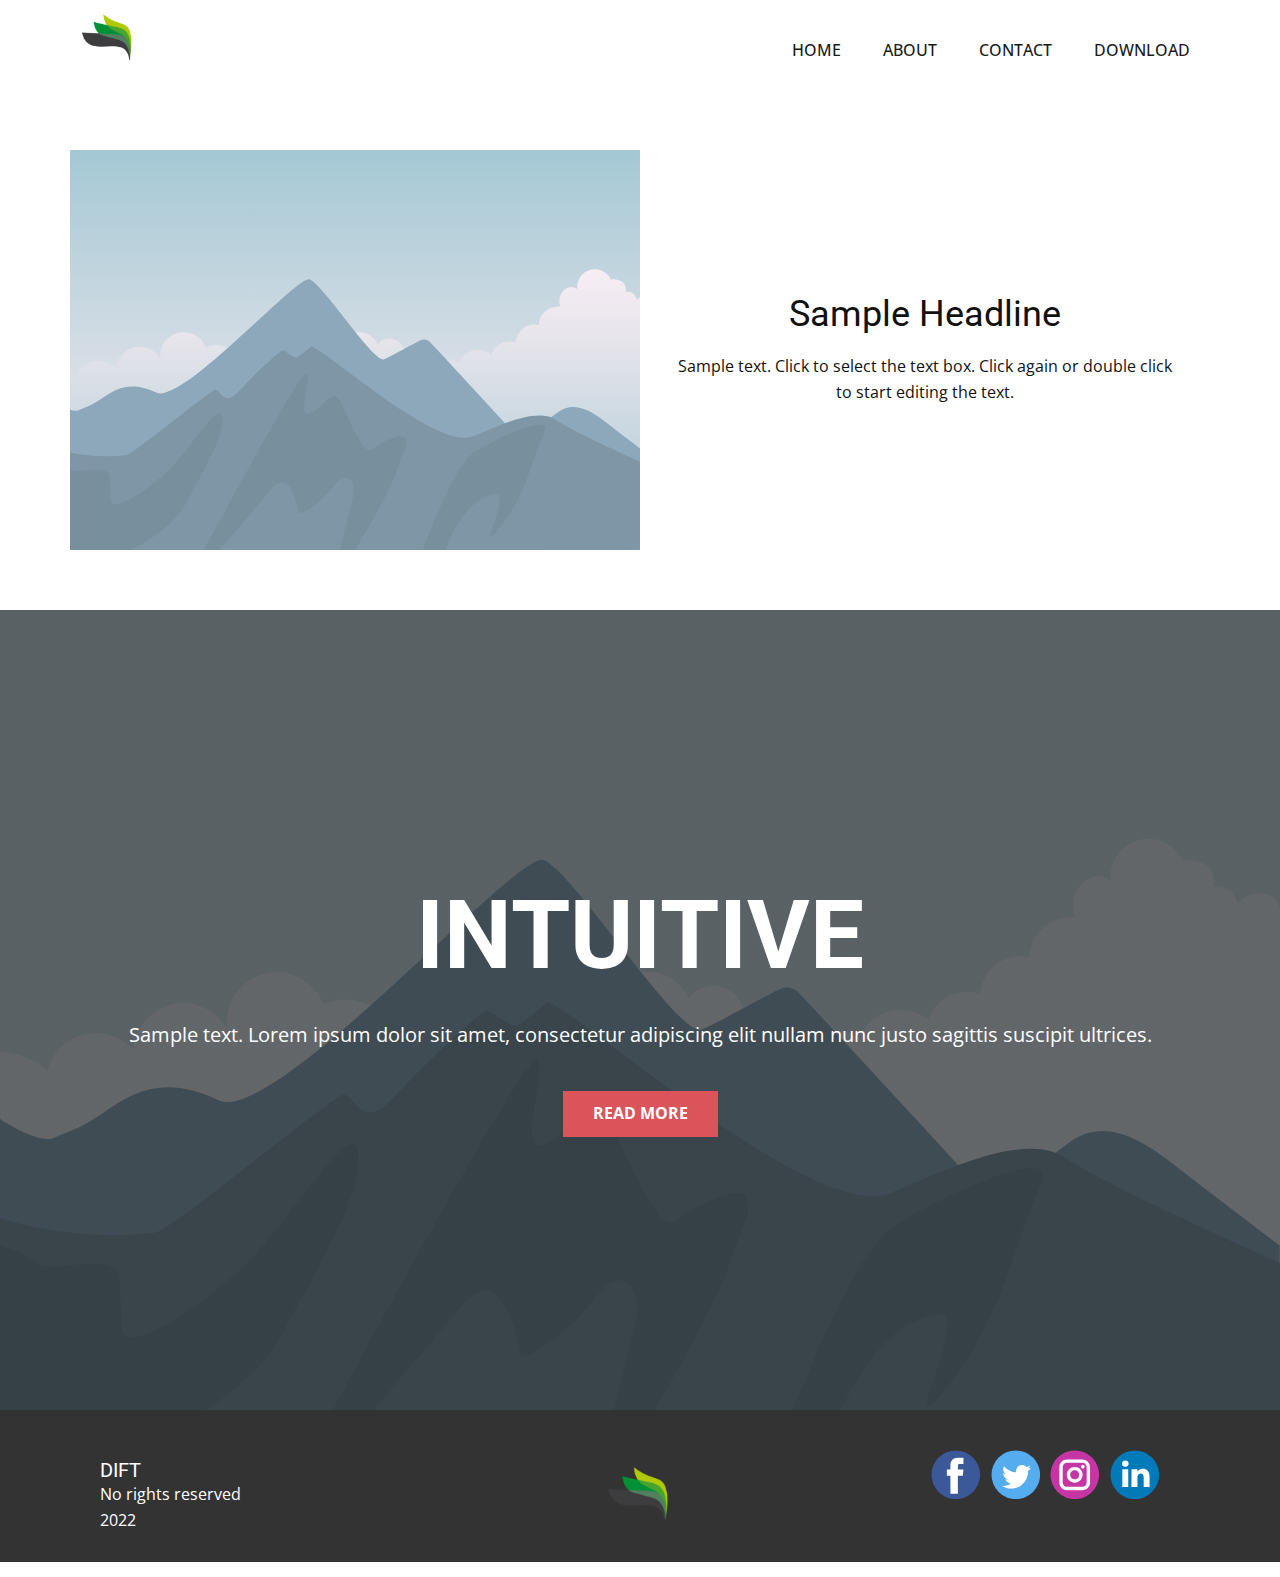
<file: Idea.html>
<!DOCTYPE html>
<html style="font-size: 16px;">
  <head>
    <meta name="viewport" content="width=device-width, initial-scale=1.0">
    <meta charset="utf-8">
    <meta name="keywords" content="INTUITIVE">
    <meta name="description" content="">
    <meta name="page_type" content="np-template-header-footer-from-plugin">
    <title>Idea</title>
    <link rel="stylesheet" href="nicepage.css" media="screen">
<link rel="stylesheet" href="Idea.css" media="screen">
    <script class="u-script" type="text/javascript" src="jquery.js" defer=""></script>
    <script class="u-script" type="text/javascript" src="nicepage.js" defer=""></script>
    <meta name="generator" content="Nicepage 4.6.5, nicepage.com">
    <link id="u-theme-google-font" rel="stylesheet" href="https://fonts.googleapis.com/css?family=Roboto:100,100i,300,300i,400,400i,500,500i,700,700i,900,900i|Open+Sans:300,300i,400,400i,500,500i,600,600i,700,700i,800,800i">
    
    
    
    <script type="application/ld+json">{
		"@context": "http://schema.org",
		"@type": "Organization",
		"name": "",
		"logo": "images/536120479-0.png",
		"sameAs": []
}</script>
    <meta name="theme-color" content="#3399f9">
    <meta property="og:title" content="Idea">
    <meta property="og:type" content="website">
  </head>
  <body class="u-body u-xl-mode"><header class="u-clearfix u-header u-header" id="sec-83c2"><div class="u-clearfix u-sheet u-sheet-1">
        <a href="https://nicepage.com" class="u-image u-logo u-image-1" data-image-width="150" data-image-height="150">
          <img src="images/536120479-0.png" class="u-logo-image u-logo-image-1">
        </a>
        <nav class="u-menu u-menu-dropdown u-offcanvas u-menu-1" data-responsive-from="MD">
          <div class="menu-collapse" style="font-size: 1rem; letter-spacing: 0px; text-transform: uppercase; font-weight: 500;">
            <a class="u-button-style u-custom-active-border-color u-custom-active-color u-custom-border u-custom-border-color u-custom-borders u-custom-hover-border-color u-custom-hover-color u-custom-left-right-menu-spacing u-custom-padding-bottom u-custom-text-active-color u-custom-text-color u-custom-text-hover-color u-custom-top-bottom-menu-spacing u-nav-link u-text-active-palette-1-base u-text-hover-palette-2-base" href="#">
              <svg class="u-svg-link" viewBox="0 0 24 24"><use xmlns:xlink="http://www.w3.org/1999/xlink" xlink:href="#menu-hamburger"></use></svg>
              <svg class="u-svg-content" version="1.1" id="menu-hamburger" viewBox="0 0 16 16" x="0px" y="0px" xmlns:xlink="http://www.w3.org/1999/xlink" xmlns="http://www.w3.org/2000/svg"><g><rect y="1" width="16" height="2"></rect><rect y="7" width="16" height="2"></rect><rect y="13" width="16" height="2"></rect>
</g></svg>
            </a>
          </div>
          <div class="u-custom-menu u-nav-container">
            <ul class="u-nav u-spacing-2 u-unstyled u-nav-1"><li class="u-nav-item"><a class="u-active-palette-1-base u-border-active-palette-1-base u-border-hover-palette-1-base u-border-no-left u-border-no-right u-border-no-top u-button-style u-hover-palette-1-light-2 u-nav-link u-text-active-white u-text-grey-90 u-text-hover-white" href="Home.html" style="padding: 10px 20px;">Home</a>
</li><li class="u-nav-item"><a class="u-active-palette-1-base u-border-active-palette-1-base u-border-hover-palette-1-base u-border-no-left u-border-no-right u-border-no-top u-button-style u-hover-palette-1-light-2 u-nav-link u-text-active-white u-text-grey-90 u-text-hover-white" href="About.html" style="padding: 10px 20px;">About</a>
</li><li class="u-nav-item"><a class="u-active-palette-1-base u-border-active-palette-1-base u-border-hover-palette-1-base u-border-no-left u-border-no-right u-border-no-top u-button-style u-hover-palette-1-light-2 u-nav-link u-text-active-white u-text-grey-90 u-text-hover-white" href="Contact.html" style="padding: 10px 20px;">Contact</a>
</li><li class="u-nav-item"><a class="u-active-palette-1-base u-border-active-palette-1-base u-border-hover-palette-1-base u-border-no-left u-border-no-right u-border-no-top u-button-style u-hover-palette-1-light-2 u-nav-link u-text-active-white u-text-grey-90 u-text-hover-white" href="Download.html" target="_blank" style="padding: 10px 20px;">Download</a>
</li></ul>
          </div>
          <div class="u-custom-menu u-nav-container-collapse">
            <div class="u-black u-container-style u-inner-container-layout u-opacity u-opacity-95 u-sidenav">
              <div class="u-inner-container-layout u-sidenav-overflow">
                <div class="u-menu-close"></div>
                <ul class="u-align-center u-nav u-popupmenu-items u-unstyled u-nav-2"><li class="u-nav-item"><a class="u-button-style u-nav-link" href="Home.html" style="padding: 10px 20px;">Home</a>
</li><li class="u-nav-item"><a class="u-button-style u-nav-link" href="About.html" style="padding: 10px 20px;">About</a>
</li><li class="u-nav-item"><a class="u-button-style u-nav-link" href="Contact.html" style="padding: 10px 20px;">Contact</a>
</li><li class="u-nav-item"><a class="u-button-style u-nav-link" href="Download.html" target="_blank" style="padding: 10px 20px;">Download</a>
</li></ul>
              </div>
            </div>
            <div class="u-black u-menu-overlay u-opacity u-opacity-70"></div>
          </div>
        </nav>
      </div></header>
    <section class="u-clearfix u-section-1" id="sec-b998">
      <div class="u-clearfix u-sheet u-sheet-1">
        <div class="u-clearfix u-expanded-width u-layout-wrap u-layout-wrap-1">
          <div class="u-layout">
            <div class="u-layout-row">
              <div class="u-container-style u-image u-layout-cell u-size-30 u-image-1" data-image-width="400" data-image-height="265">
                <div class="u-container-layout u-container-layout-1"></div>
              </div>
              <div class="u-align-center u-container-style u-layout-cell u-size-30 u-layout-cell-2">
                <div class="u-container-layout u-valign-middle u-container-layout-2">
                  <h2 class="u-text u-text-default u-text-1">Sample Headline</h2>
                  <p class="u-text u-text-default u-text-2">Sample text. Click to select the text box. Click again or double click to start editing the text.</p>
                </div>
              </div>
            </div>
          </div>
        </div>
      </div>
    </section>
    <section class="u-align-center u-clearfix u-image u-shading u-section-2" src="" data-image-width="256" data-image-height="256" id="sec-7bff">
      <div class="u-clearfix u-sheet u-valign-middle u-sheet-1">
        <h1 class="u-text u-text-default u-title u-text-1">INTUITIVE</h1>
        <p class="u-large-text u-text u-text-default u-text-variant u-text-2">Sample text. Lorem ipsum dolor sit amet, consectetur adipiscing elit nullam nunc justo sagittis suscipit ultrices.</p>
        <a href="#" class="u-btn u-button-style u-palette-2-base u-btn-1">Read More</a>
      </div>
    </section>
    
    
    <footer class="u-clearfix u-footer u-grey-80" id="sec-895f"><div class="u-clearfix u-sheet u-sheet-1">
        <div class="u-clearfix u-expanded-width u-gutter-30 u-layout-wrap u-layout-wrap-1">
          <div class="u-gutter-0 u-layout">
            <div class="u-layout-row">
              <div class="u-align-center-sm u-align-center-xs u-align-left-md u-align-left-xl u-container-style u-layout-cell u-left-cell u-size-20 u-size-20-md u-layout-cell-1">
                <div class="u-container-layout u-valign-middle u-container-layout-1"><!--position-->
                  <div data-position="" class="u-position"><!--block-->
                    <div class="u-block">
                      <div class="u-block-container u-clearfix"><!--block_header-->
                        <h5 class="u-block-header u-text"><!--block_header_content-->DIFT<!--/block_header_content--></h5><!--/block_header--><!--block_content-->
                        <div class="u-block-content u-text"><!--block_content_content-->No rights reserved<br>2022<!--/block_content_content-->
                        </div><!--/block_content-->
                      </div>
                    </div><!--/block-->
                  </div><!--/position-->
                </div>
              </div>
              <div class="u-align-center-sm u-align-right-md u-container-style u-layout-cell u-size-20 u-size-20-md u-layout-cell-2">
                <div class="u-container-layout u-valign-middle u-container-layout-2">
                  <a href="https://nicepage.com" class="u-image u-logo u-image-1" data-image-width="1000" data-image-height="1000">
                    <img src="images/536120479-0-4.png" class="u-logo-image u-logo-image-1">
                  </a>
                </div>
              </div>
              <div class="u-align-center-sm u-align-center-xs u-align-left-md u-align-right-lg u-align-right-xl u-container-style u-layout-cell u-right-cell u-size-20 u-size-20-md u-layout-cell-3">
                <div class="u-container-layout u-valign-top u-container-layout-3">
                  <div class="u-social-icons u-spacing-10 u-social-icons-1">
                    <a class="u-social-url" title="facebook" target="_blank" href=""><span class="u-icon u-social-facebook u-social-icon u-icon-1"><svg class="u-svg-link" preserveAspectRatio="xMidYMin slice" viewBox="0 0 112 112" style=""><use xmlns:xlink="http://www.w3.org/1999/xlink" xlink:href="#svg-e919"></use></svg><svg class="u-svg-content" viewBox="0 0 112 112" x="0" y="0" id="svg-e919"><circle fill="currentColor" cx="56.1" cy="56.1" r="55"></circle><path fill="#FFFFFF" d="M73.5,31.6h-9.1c-1.4,0-3.6,0.8-3.6,3.9v8.5h12.6L72,58.3H60.8v40.8H43.9V58.3h-8V43.9h8v-9.2
            c0-6.7,3.1-17,17-17h12.5v13.9H73.5z"></path></svg></span>
                    </a>
                    <a class="u-social-url" title="twitter" target="_blank" href=""><span class="u-icon u-social-icon u-social-twitter u-icon-2"><svg class="u-svg-link" preserveAspectRatio="xMidYMin slice" viewBox="0 0 112 112" style=""><use xmlns:xlink="http://www.w3.org/1999/xlink" xlink:href="#svg-f7c1"></use></svg><svg class="u-svg-content" viewBox="0 0 112 112" x="0" y="0" id="svg-f7c1"><circle fill="currentColor" class="st0" cx="56.1" cy="56.1" r="55"></circle><path fill="#FFFFFF" d="M83.8,47.3c0,0.6,0,1.2,0,1.7c0,17.7-13.5,38.2-38.2,38.2C38,87.2,31,85,25,81.2c1,0.1,2.1,0.2,3.2,0.2
            c6.3,0,12.1-2.1,16.7-5.7c-5.9-0.1-10.8-4-12.5-9.3c0.8,0.2,1.7,0.2,2.5,0.2c1.2,0,2.4-0.2,3.5-0.5c-6.1-1.2-10.8-6.7-10.8-13.1
            c0-0.1,0-0.1,0-0.2c1.8,1,3.9,1.6,6.1,1.7c-3.6-2.4-6-6.5-6-11.2c0-2.5,0.7-4.8,1.8-6.7c6.6,8.1,16.5,13.5,27.6,14
            c-0.2-1-0.3-2-0.3-3.1c0-7.4,6-13.4,13.4-13.4c3.9,0,7.3,1.6,9.8,4.2c3.1-0.6,5.9-1.7,8.5-3.3c-1,3.1-3.1,5.8-5.9,7.4
            c2.7-0.3,5.3-1,7.7-2.1C88.7,43,86.4,45.4,83.8,47.3z"></path></svg></span>
                    </a>
                    <a class="u-social-url" title="instagram" target="_blank" href=""><span class="u-icon u-social-icon u-social-instagram u-icon-3"><svg class="u-svg-link" preserveAspectRatio="xMidYMin slice" viewBox="0 0 112 112" style=""><use xmlns:xlink="http://www.w3.org/1999/xlink" xlink:href="#svg-a2c9"></use></svg><svg class="u-svg-content" viewBox="0 0 112 112" x="0" y="0" id="svg-a2c9"><circle fill="currentColor" cx="56.1" cy="56.1" r="55"></circle><path fill="#FFFFFF" d="M55.9,38.2c-9.9,0-17.9,8-17.9,17.9C38,66,46,74,55.9,74c9.9,0,17.9-8,17.9-17.9C73.8,46.2,65.8,38.2,55.9,38.2
            z M55.9,66.4c-5.7,0-10.3-4.6-10.3-10.3c-0.1-5.7,4.6-10.3,10.3-10.3c5.7,0,10.3,4.6,10.3,10.3C66.2,61.8,61.6,66.4,55.9,66.4z"></path><path fill="#FFFFFF" d="M74.3,33.5c-2.3,0-4.2,1.9-4.2,4.2s1.9,4.2,4.2,4.2s4.2-1.9,4.2-4.2S76.6,33.5,74.3,33.5z"></path><path fill="#FFFFFF" d="M73.1,21.3H38.6c-9.7,0-17.5,7.9-17.5,17.5v34.5c0,9.7,7.9,17.6,17.5,17.6h34.5c9.7,0,17.5-7.9,17.5-17.5V38.8
            C90.6,29.1,82.7,21.3,73.1,21.3z M83,73.3c0,5.5-4.5,9.9-9.9,9.9H38.6c-5.5,0-9.9-4.5-9.9-9.9V38.8c0-5.5,4.5-9.9,9.9-9.9h34.5
            c5.5,0,9.9,4.5,9.9,9.9V73.3z"></path></svg></span>
                    </a>
                    <a class="u-social-url" title="linkedin" target="_blank" href=""><span class="u-icon u-social-icon u-social-linkedin u-icon-4"><svg class="u-svg-link" preserveAspectRatio="xMidYMin slice" viewBox="0 0 112 112" style=""><use xmlns:xlink="http://www.w3.org/1999/xlink" xlink:href="#svg-49f8"></use></svg><svg class="u-svg-content" viewBox="0 0 112 112" x="0" y="0" id="svg-49f8"><circle fill="currentColor" cx="56.1" cy="56.1" r="55"></circle><path fill="#FFFFFF" d="M41.3,83.7H27.9V43.4h13.4V83.7z M34.6,37.9L34.6,37.9c-4.6,0-7.5-3.1-7.5-7c0-4,3-7,7.6-7s7.4,3,7.5,7
            C42.2,34.8,39.2,37.9,34.6,37.9z M89.6,83.7H76.2V62.2c0-5.4-1.9-9.1-6.8-9.1c-3.7,0-5.9,2.5-6.9,4.9c-0.4,0.9-0.4,2.1-0.4,3.3v22.5
            H48.7c0,0,0.2-36.5,0-40.3h13.4v5.7c1.8-2.7,5-6.7,12.1-6.7c8.8,0,15.4,5.8,15.4,18.1V83.7z"></path></svg></span>
                    </a>
                  </div>
                </div>
              </div>
            </div>
          </div>
        </div>
      </div></footer>
    
  </body>
</html>
</file>
